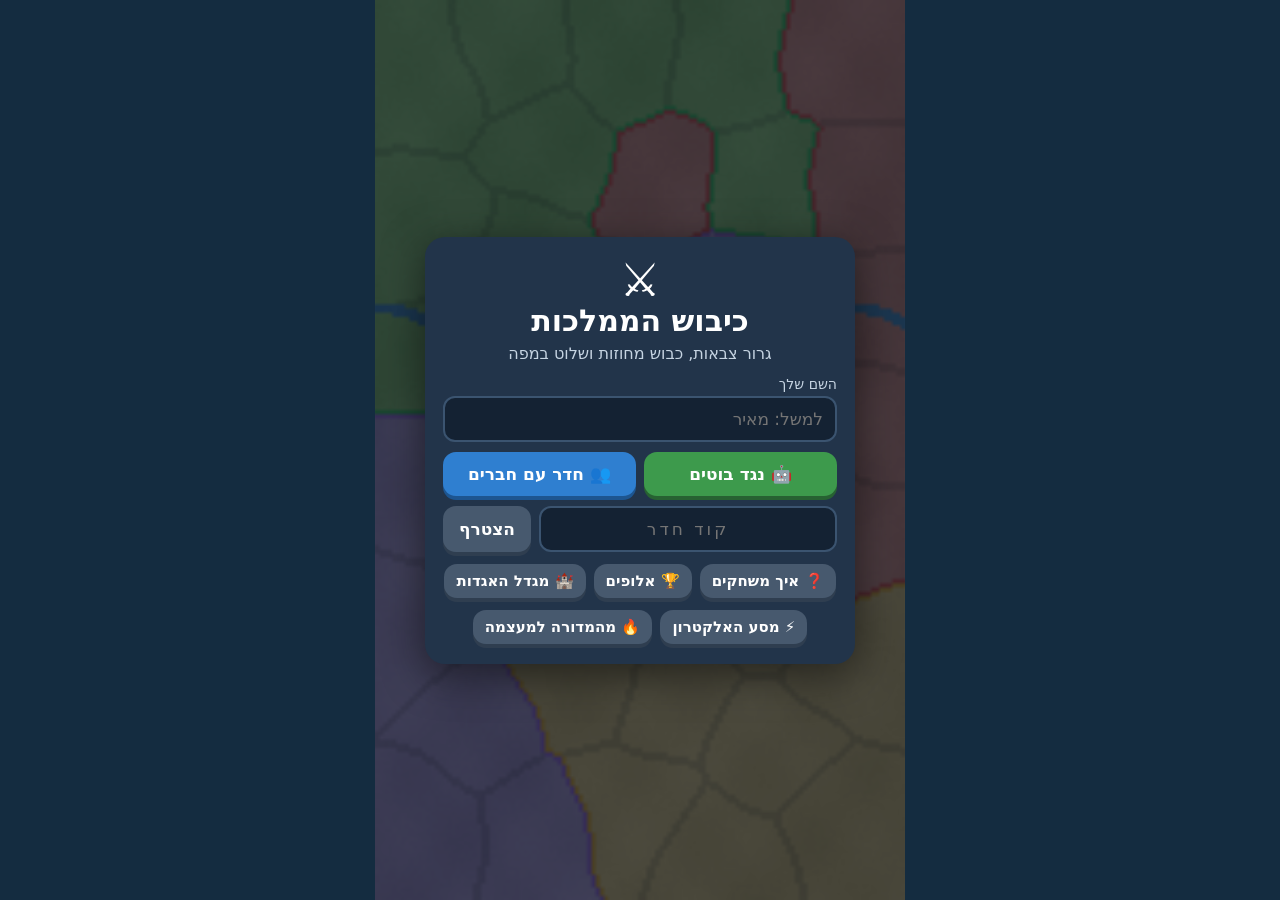
<file: conquest/index.html>
<!doctype html>
<html lang="he" dir="rtl">
<head>
<meta charset="utf-8">
<meta name="viewport" content="width=device-width,initial-scale=1,maximum-scale=1,user-scalable=no,viewport-fit=cover">
<title>כיבוש הממלכות</title>
<meta name="description" content="משחק אסטרטגיה לנייד: גרור צבאות, כבוש מחוזות, שחק נגד בוטים או עם עד 8 חברים">
<meta name="theme-color" content="#16222f">
<link rel="manifest" href="manifest.webmanifest">
<link rel="icon" href="icon-192.png">
<link rel="apple-touch-icon" href="icon-192.png">
<link rel="stylesheet" href="style.css">
</head>
<body>
<canvas id="c"></canvas>

<div id="hud" class="hidden">
  <div class="pill"><span class="coin"></span><b id="coins">0</b></div>
  <div class="pill" id="pRegions"><span class="dot" id="myDot"></span><b id="myRegions">0</b></div>
  <div class="pill" id="pTime">⏱ <b id="clock">0:00</b></div>
  <div class="hud-actions">
    <button class="pill btn-ico" id="emoBtn" title="תגובה">😀</button>
    <button class="pill btn-ico" id="muteBtn" title="צליל">🔊</button>
    <button class="pill btn-ico" id="pauseBtn" title="תפריט">⏸</button>
  </div>
</div>
<div id="emoBar" class="hidden"></div>
<div id="bars" class="hidden"></div>
<div id="hint" class="hidden"></div>
<div id="toasts"></div>
<div id="bubble" class="hidden"></div>
<div id="netBadge" class="hidden"></div>

<!-- תפריט ראשי -->
<section class="overlay" id="scrMenu">
  <div class="card">
    <div class="logo">⚔️</div>
    <h1>כיבוש הממלכות</h1>
    <p class="sub">גרור צבאות, כבוש מחוזות ושלוט במפה</p>
    <label class="field">השם שלך
      <input id="nameIn" maxlength="16" placeholder="למשל: מאיר" autocomplete="nickname">
    </label>
    <div class="grid2">
      <button class="btn" id="soloBtn">🤖 נגד בוטים</button>
      <button class="btn blue" id="hostBtn">👥 חדר עם חברים</button>
    </div>
    <div class="join-row">
      <input id="codeIn" maxlength="5" placeholder="קוד חדר" inputmode="latin" autocapitalize="characters">
      <button class="btn alt" id="joinBtn">הצטרף</button>
    </div>
    <div class="row">
      <button class="btn alt small" id="howBtn">❓ איך משחקים</button>
      <button class="btn alt small" id="boardBtn">🏆 אלופים</button>
      <a class="btn alt small" href="../">🏰 מגדל האגדות</a>
    </div>
    <div class="row">
      <a class="btn alt small" href="../semi/">⚡ מסע האלקטרון</a>
      <a class="btn alt small" href="../fire/">🔥 מהמדורה למעצמה</a>
    </div>
  </div>
</section>

<!-- הגדרות משחק יחיד -->
<section class="overlay hidden" id="scrSolo">
  <div class="card">
    <h2>🤖 משחק נגד בוטים</h2>
    <p class="lbl">כמה ממלכות על המפה (כולל אותך)</p>
    <div class="seg" id="soloCount"></div>
    <p class="lbl">רמת קושי</p>
    <div class="seg" id="soloDiff"></div>
    <div class="row">
      <button class="btn" id="soloGo">התחל</button>
      <button class="btn alt" data-back>חזרה</button>
    </div>
  </div>
</section>

<!-- לובי חדר -->
<section class="overlay hidden" id="scrLobby">
  <div class="card">
    <h2>👥 חדר <span id="lobCode" class="code"></span></h2>
    <p class="sub" id="lobStatus">מתחבר…</p>
    <div class="row">
      <button class="btn blue small" id="shareBtn">📤 שתף קישור</button>
      <button class="btn alt small" id="copyBtn">📋 העתק קוד</button>
    </div>
    <ul class="plist" id="lobPlayers"></ul>
    <div id="hostCtl">
      <p class="lbl">בוטים שישלימו עד</p>
      <div class="seg" id="lobFill"></div>
      <p class="lbl">רמת הבוטים</p>
      <div class="seg" id="lobDiff"></div>
      <div class="row"><button class="btn" id="startBtn">התחל משחק</button></div>
    </div>
    <p class="sub" id="waitHost">מחכים שהמארח יתחיל…</p>
    <div class="row"><button class="btn alt small" id="leaveBtn">יציאה</button></div>
  </div>
</section>

<!-- איך משחקים -->
<section class="overlay hidden" id="scrHow">
  <div class="card">
    <h2>❓ איך משחקים</h2>
    <ul class="how">
      <li><b>גרור</b> ממחוז שלך אל מחוז שכן כדי לשלוח את כל החיילים שלו.</li>
      <li>אפשר לגרור <b>דרך כמה מחוזות שלך</b> — כולם יוצאים יחד להתקפה.</li>
      <li>צבאות הולכים <b>דרך השטח שלך</b>, אז אפשר לתקוף כל מחוז שגובל בשטח שלך.</li>
      <li>החיילים גדלים לבד. 🏯 <b>בירה</b> גדלה מהר — ובלי בירה הממלכה נחלשת.</li>
      <li>⛏️ <b>מכרה</b> נותן מטבעות. <b>הקש</b> על מחוז שלך כדי לשדרג אותו (גדילה, מקום והגנה).</li>
      <li>צבאות של ממלכות שונות שנפגשים בדרך — נלחמים.</li>
      <li>שתי אצבעות: <b>זום והזזה</b> של המפה.</li>
      <li>מנצחים כשכל האחרים הובסו, או כשמחזיקים <b>75%</b> מהמפה.</li>
    </ul>
    <div class="row"><button class="btn" data-back>הבנתי</button></div>
  </div>
</section>

<!-- טבלת אלופים -->
<section class="overlay hidden" id="scrBoard">
  <div class="card">
    <h2>🏆 אלופי הממלכות</h2>
    <ol class="board" id="boardList"><li>טוען…</li></ol>
    <div class="row"><button class="btn" data-back>חזרה</button></div>
  </div>
</section>

<!-- הפסקה / תפריט במשחק -->
<section class="overlay hidden" id="scrPause">
  <div class="card">
    <h2 id="pauseTitle">⏸ הפסקה</h2>
    <div class="row">
      <button class="btn" id="resumeBtn">המשך</button>
      <button class="btn alt" id="quitBtn">יציאה לתפריט</button>
    </div>
  </div>
</section>

<!-- סוף משחק -->
<section class="overlay hidden" id="scrEnd">
  <div class="card">
    <h1 id="endTitle"></h1>
    <p class="sub" id="endSub"></p>
    <ol class="rank" id="endRank"></ol>
    <div class="row">
      <button class="btn" id="againBtn">שחק שוב</button>
      <button class="btn alt" id="endMenuBtn">תפריט</button>
    </div>
  </div>
</section>

<script src="js/engine.js"></script>
<script src="js/net.js"></script>
<script src="js/game.js"></script>
</body>
</html>
</file>
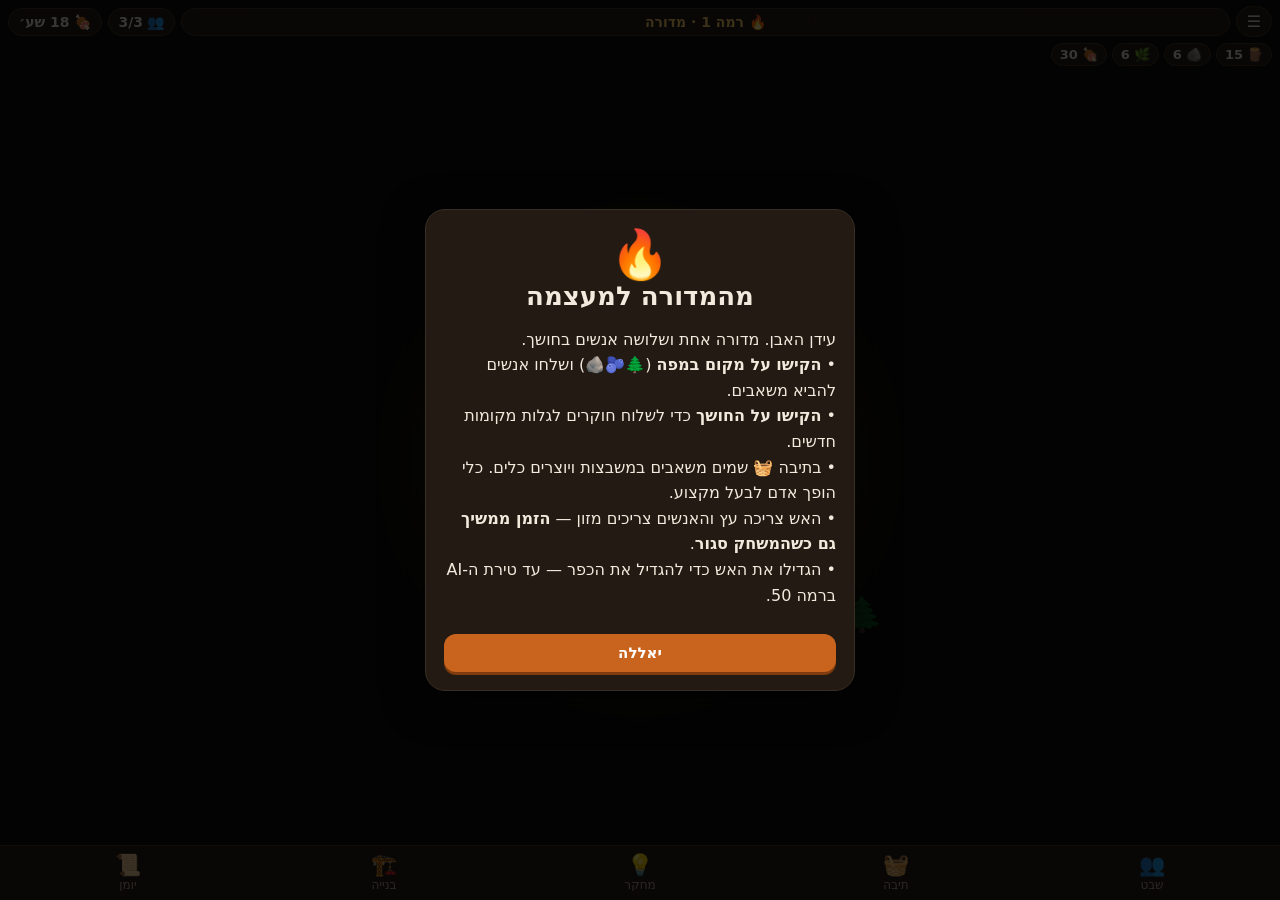
<file: fire/index.html>
<!doctype html>
<html lang="he" dir="rtl">
<head>
<meta charset="utf-8">
<meta name="viewport" content="width=device-width,initial-scale=1,maximum-scale=1,user-scalable=no,viewport-fit=cover">
<title>מהמדורה למעצמה</title>
<meta name="description" content="משחק הישרדות ובנייה: מדורה ושלושה אנשים בחושך — ומשם עד מעצמת AI">
<meta name="theme-color" content="#0b0906">
<link rel="manifest" href="manifest.webmanifest">
<link rel="icon" href="icon-192.png">
<link rel="apple-touch-icon" href="icon-192.png">
<link rel="stylesheet" href="style.css">
</head>
<body>
<canvas id="c"></canvas>

<header id="top">
  <div class="topline">
    <button class="chip btn-ico" id="menuBtn" title="תפריט">☰</button>
    <button class="chip lvl" id="lvlBtn"><span id="lvlTxt">רמה 1 · מדורה</span></button>
    <div class="chip" id="popChip">👥 <b id="popTxt">3</b></div>
    <div class="chip" id="foodChip">🍖 <b id="foodTxt">0</b></div>
  </div>
  <div id="resbar"></div>
  <div id="alerts"></div>
</header>

<div id="placeBar" class="hidden"><span id="placeTxt"></span> <button class="btn alt small" id="placeCancel">ביטול</button></div>
<div id="toasts"></div>

<nav id="nav">
  <button data-tab="people"><span>👥</span>שבט</button>
  <button data-tab="craft"><span>🧺</span>תיבה</button>
  <button data-tab="research"><span>💡</span>מחקר</button>
  <button data-tab="build"><span>🏗️</span>בנייה</button>
  <button data-tab="log"><span>📜</span>יומן</button>
</nav>

<section id="sheet" class="hidden">
  <div class="sheet-head"><h2 id="sheetTitle"></h2><button class="x" id="sheetClose">✕</button></div>
  <div id="sheetBody"></div>
</section>

<section class="overlay hidden" id="modal">
  <div class="card" id="modalCard"></div>
</section>

<script src="js/engine.js"></script>
<script src="js/game.js"></script>
</body>
</html>
</file>
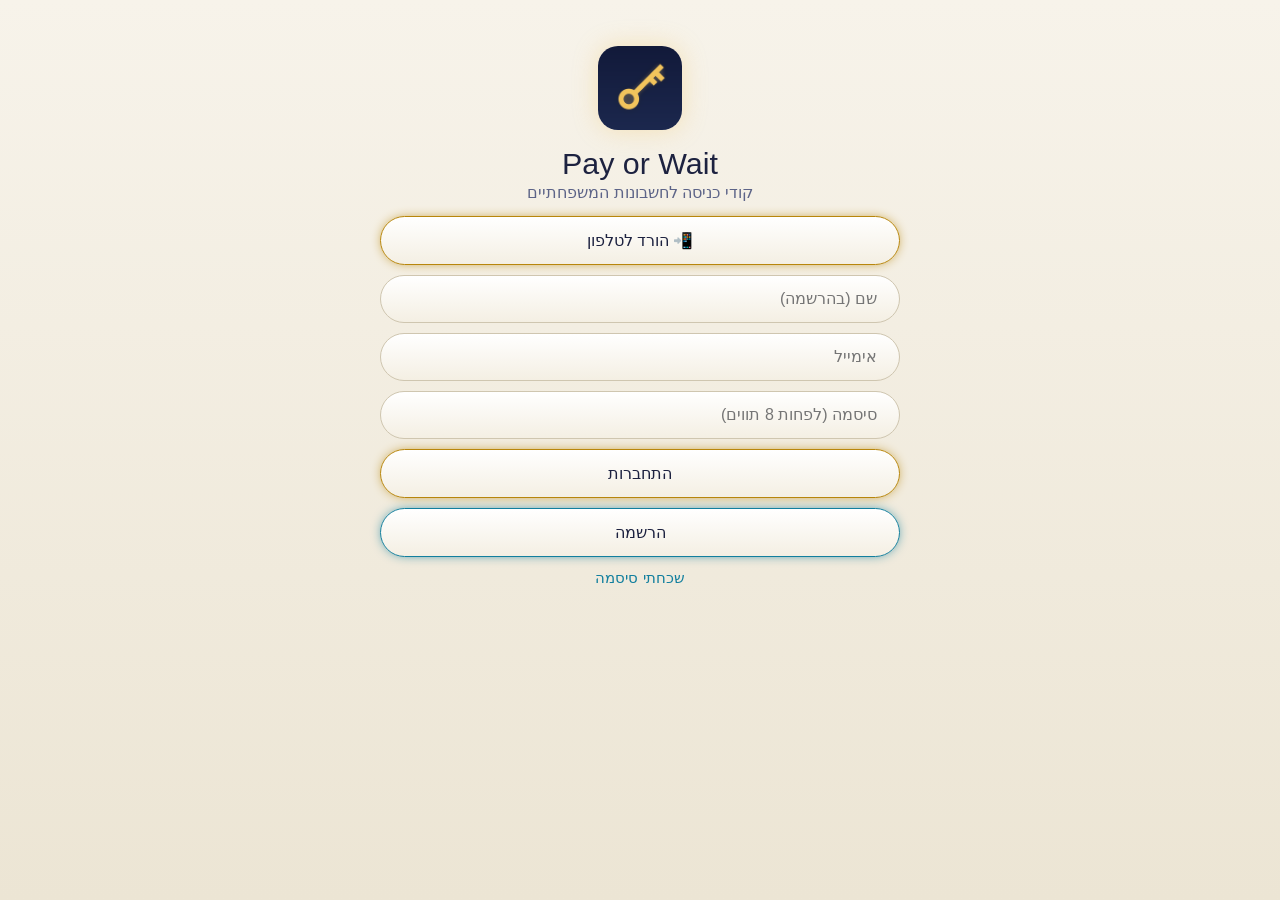
<file: pow/index.html>
<!DOCTYPE html>
<html lang="he" dir="rtl">
<head>
<meta charset="utf-8">
<meta name="viewport" content="width=device-width, initial-scale=1, viewport-fit=cover">
<title>Pay or Wait</title>
<link rel="manifest" href="manifest.webmanifest">
<link rel="apple-touch-icon" href="icon-180.png">
<meta name="apple-mobile-web-app-capable" content="yes">
<meta name="apple-mobile-web-app-status-bar-style" content="black-translucent">
<meta name="apple-mobile-web-app-title" content="Pay or Wait">
<meta name="theme-color" content="#121a3a">
<style>
  /* same look as the Android app: dark navy + gold glow (light theme available in Settings) */
  :root { --bg1:#0e1430; --bg2:#1b2550; --tile1:#1d2753; --tile2:#141c40; --text:#f3eee2; --muted:#9aa3c7; --gold:#f2c45c; --cyan:#5fd4f4; --red:#ff4d5a; --line:#3a4578; --fs:1; }
  html.light { --bg1:#f7f3ea; --bg2:#ece5d4; --tile1:#ffffff; --tile2:#f4efe3; --text:#1d2240; --muted:#5d6488; --gold:#b8860b; --cyan:#127f9e; --red:#d0263a; --line:#cfc6b0; }
  * { box-sizing:border-box; -webkit-tap-highlight-color:transparent; }
  html { margin:0; min-height:100%; background:linear-gradient(var(--bg1),var(--bg2)) fixed var(--bg2); }
  body { margin:0; min-height:100%; }
  body { font-family:-apple-system,"Segoe UI",Rubik,Arial,sans-serif; color:var(--text);
         font-size:calc(16px * var(--fs)); padding:calc(env(safe-area-inset-top) + 10px) 18px calc(env(safe-area-inset-bottom) + 24px); }
  main { max-width:520px; margin:0 auto; }
  .bar { display:flex; align-items:center; gap:8px; margin-bottom:6px; }
  .bar h1 { flex:1; margin:0; font-size:1.25em; font-weight:600; color:var(--gold); text-shadow:0 0 8px var(--gold); }
  .icon-btn { background:none; border:0; color:var(--gold); font-size:1.5em; padding:6px; cursor:pointer; }
  .brand { text-align:center; margin:36px 0 14px; }
  .brand img { width:84px; height:84px; border-radius:20px; box-shadow:0 0 24px rgba(242,196,92,.35); }
  .brand h2 { font-weight:300; font-size:1.9em; margin:12px 0 2px; }
  .muted { color:var(--muted); }
  .label { color:var(--muted); margin:6px 0; white-space:pre-line; }
  .section { color:var(--gold); font-weight:600; font-size:.82em; letter-spacing:.08em; margin:22px 0 4px; }
  .card { background:linear-gradient(var(--tile1),var(--tile2)); border:1.5px solid var(--accent,var(--gold)); box-shadow:0 0 10px -2px var(--accent,var(--gold));
          border-radius:22px; padding:14px 20px; margin-top:10px; }
  .card b { display:block; font-size:1.06em; font-weight:600; }
  .card span { color:var(--muted); font-size:.9em; white-space:pre-line; }
  button.pill { display:flex; width:100%; align-items:center; justify-content:center; gap:10px; margin-top:10px; padding:14px 18px; border-radius:999px;
          background:linear-gradient(var(--tile1),var(--tile2)); color:var(--text); font:inherit; font-size:1em; border:1.5px solid var(--accent,var(--gold));
          box-shadow:0 0 12px -3px var(--accent,var(--gold)); cursor:pointer; }
  button.pill:disabled { opacity:.5; }
  a.link, button.link { display:block; width:100%; text-align:center; color:var(--cyan); padding:12px; background:none; border:0; font:inherit; font-size:.92em; cursor:pointer; text-decoration:none; }
  input { width:100%; margin-top:10px; padding:14px 22px; border-radius:999px; border:1.5px solid var(--line); background:linear-gradient(var(--tile1),var(--tile2));
          color:var(--text); font:inherit; font-size:1em; outline:none; }
  input:focus { border-color:var(--gold); }
  .code { text-align:center; direction:ltr; font-size:2.6em; letter-spacing:.15em; font-weight:600; color:var(--gold); text-shadow:0 0 12px var(--gold);
          border:1.5px solid var(--gold); border-radius:28px; padding:20px 10px; margin-top:10px; background:linear-gradient(var(--tile1),var(--tile2)); user-select:all; }
  .bubble { background:linear-gradient(var(--tile1),var(--tile2)); border:1px solid var(--line); border-radius:18px; padding:10px 16px; margin:8px 0 0 28px; cursor:pointer; }
  .bubble b { color:var(--gold); font-size:.85em; font-weight:600; }
  .bubble div { color:var(--muted); font-size:.85em; white-space:pre-line; }
  .choices { display:flex; gap:6px; margin-top:4px; }
  .choices button { flex:1; padding:12px 4px; border-radius:999px; border:1.5px solid var(--line); background:linear-gradient(var(--tile1),var(--tile2)); color:var(--text); font:inherit; font-size:.9em; }
  .choices.tabs { overflow-x:auto; flex-wrap:nowrap; margin:6px 0 4px; }
  .choices.tabs button { flex:0 0 auto; padding:10px 16px; }
  .choices button.sel { border-color:var(--gold); color:var(--gold); box-shadow:0 0 8px -2px var(--gold); }
  .toast { position:fixed; left:50%; bottom:calc(env(safe-area-inset-bottom) + 28px); transform:translateX(-50%); background:#000c; color:#fff; padding:12px 18px;
           border-radius:14px; max-width:90%; font-size:.92em; z-index:50; text-align:center; }
  .ver { text-align:center; color:var(--muted); font-size:.7em; margin-top:22px; }
  /* the owner's 5-minute joke block */
  #prank { position:fixed; inset:0; background:#120a0af2; z-index:40; overflow:hidden; display:none; }
  #prank .msg { position:absolute; top:50%; left:50%; width:130%; transform:translate(-50%,-50%) rotate(-32deg); text-align:center; color:#fff; font-weight:800;
                font-size:clamp(34px,11vw,64px); line-height:1.2; text-shadow:0 0 22px #ff2d2d; white-space:pre-line; animation:beat 1s infinite; }
  #prank .timer { position:absolute; bottom:calc(env(safe-area-inset-bottom) + 70px); width:100%; text-align:center; direction:ltr; color:#ff2d2d;
                  font-weight:800; font-size:64px; text-shadow:0 0 18px #ff2d2d; }
  #prank .face { position:absolute; font-size:42px; width:56px; height:56px; line-height:56px; text-align:center; cursor:pointer; user-select:none;
                 transition:left 2.4s ease-in-out, top 2.4s ease-in-out, transform 2.4s ease-in-out; }
  #prank .boom { transition:transform .38s, opacity .38s !important; transform:scale(2.6) !important; opacity:0; }
  #prank .bit { position:absolute; font-size:18px; transition:transform .6s ease-out, opacity .6s; pointer-events:none; }
  #prank .mercy { position:absolute; left:50%; transform:translateX(-50%); bottom:calc(env(safe-area-inset-bottom) + 160px); display:none; z-index:2;
                  background:#fff; color:#120a0a; border:0; border-radius:28px; padding:14px 26px; font:inherit; font-weight:800; font-size:20px; box-shadow:0 0 24px #ff2d2d; }
  /* partner: a funny poop shower (never blocks anything) */
  #poop { position:fixed; inset:0; z-index:41; background:#2a1a0acc; overflow:hidden; display:flex; align-items:center; justify-content:center; }
  #poop .t { color:#fff; font-weight:800; font-size:clamp(28px,9vw,48px); text-align:center; padding:0 18px; text-shadow:0 0 18px #8b5a2b; }
  #poop .drop { position:absolute; top:-60px; font-size:40px; animation:fall linear forwards; pointer-events:none; }
  @keyframes fall { to { transform:translateY(calc(100vh + 120px)) rotate(360deg); } }
  @keyframes beat { 50% { transform:translate(-50%,-50%) rotate(-32deg) scale(1.06); } }
</style>
</head>
<body>
<main id="app"></main>
<div id="prank"><div class="msg">נחסמת בהיותך
ילד קקה 💩</div><div class="timer"></div><button class="mercy">🙏 בקש חנינה</button></div>
<script>
"use strict";
// Pay or Wait — iPhone web version (members only). Same Supabase backend as the Android app.
const SUPABASE_URL = "https://enhqzgjqqyubgfysnjib.supabase.co";
const SUPABASE_KEY = "sb_publishable_w3aqbIxj_ECmMOUhANPebw_thGqD9o1";
const VAPID_PUBLIC = "BGqmEpQHwvDEXD9X5wpcbmuLUFe_0lGojHmijB4ky-ajBYdW87J7qhz-h0cEdiuuFpdQB2sveAbRcvrmLJKZowo";
const VERSION = "1.13";
const MIN_PASSWORD = 8;
const app = document.getElementById("app");
let pollTimer = null;
let onMemberScreen = false; // background refreshes only re-render this screen

// ---------- small helpers ----------
const esc = s => String(s ?? "").replace(/[&<>"']/g, c => ({ "&": "&amp;", "<": "&lt;", ">": "&gt;", '"': "&quot;", "'": "&#39;" }[c]));
// (no lookbehind: older Safari can't parse it)
// the code is near the top (emails end with addresses and years), never inside a link
const codeOf = t => (String(t || "").replace(/https?:\/\/\S+/g, " ").slice(0, 400).match(/(?:^|\D)(\d{4,8})(?!\d)/) || [])[1] || null;
// links in forwarded emails (e.g. Netflix "get code") become tappable, shown by their site name
const linkify = t => String(t ?? "").split(/(https?:\/\/[^\s<>"'\]\)]+)/).map((p, i) => i % 2
  ? `<a href="${esc(p)}" target="_blank" rel="noopener">🔗 ${esc(p.split("/")[2])}</a>` : esc(p)).join("");
const hhmm = (iso, plusMin = 0) => new Date(new Date(iso).getTime() + plusMin * 60000).toLocaleTimeString("he-IL", { hour: "2-digit", minute: "2-digit" });
const ddmm = iso => new Date(iso).toLocaleString("he-IL", { day: "2-digit", month: "2-digit", hour: "2-digit", minute: "2-digit" });
const dmy = d => { const [y, m, dd] = d.slice(0, 10).split("-"); return `${dd}/${m}/${y.slice(2)}`; };
const money = v => Number(v) % 1 === 0 ? String(Number(v)) : Number(v).toFixed(2);
function toast(msg) {
  const t = document.createElement("div"); t.className = "toast"; t.textContent = msg; document.body.appendChild(t);
  setTimeout(() => t.remove(), 3500);
}
async function copy(text, msg) {
  try { await navigator.clipboard.writeText(text); toast(msg); } catch { toast("לא הצלחתי להעתיק"); }
}
const store = {
  get: k => { try { return JSON.parse(localStorage.getItem("pow_" + k)); } catch { return null; } },
  set: (k, v) => { try { localStorage.setItem("pow_" + k, JSON.stringify(v)); } catch {} },
  del: k => { try { localStorage.removeItem("pow_" + k); } catch {} },
};

// ---------- settings (theme + font size, like the Android app) ----------
function applyLook() {
  const theme = store.get("theme") || "system";
  const dark = theme === "dark" || (theme === "system" && !matchMedia("(prefers-color-scheme: light)").matches);
  document.documentElement.classList.toggle("light", !dark);
  document.documentElement.style.setProperty("--fs", store.get("fs") || 1);
}
applyLook();

// ---------- Supabase (plain fetch, like the Android app) ----------
class ApiError extends Error { constructor(code, msg) { super(msg); this.code = code; } }
async function http(method, path, body, token) {
  const h = { apikey: SUPABASE_KEY, "Content-Type": "application/json" };
  if (token) h.Authorization = "Bearer " + token;
  if (path.startsWith("/rest/v1/pow_profiles")) h.Prefer = "resolution=merge-duplicates";
  let r;
  try { r = await fetch(SUPABASE_URL + path, { method, headers: h, body: body == null ? undefined : JSON.stringify(body) }); }
  catch { throw new ApiError(0, "אין חיבור לשרת — בדוק אינטרנט ונסה שוב"); }
  const text = await r.text();
  if (!r.ok) throw new ApiError(r.status, text);
  return text ? JSON.parse(text) : null;
}
function saveSession(j) {
  store.set("session", { access_token: j.access_token, refresh_token: j.refresh_token, expires_at: Math.floor(Date.now() / 1000) + j.expires_in, user_id: j.user.id });
}
let refreshing = null;
async function token() {
  const s = store.get("session");
  if (!s) throw new ApiError(401, "not logged in");
  if (Date.now() / 1000 < s.expires_at - 60) return s.access_token;
  refreshing ??= http("POST", "/auth/v1/token?grant_type=refresh_token", { refresh_token: s.refresh_token }).then(saveSession).finally(() => refreshing = null);
  await refreshing;
  return store.get("session").access_token;
}
const loggedIn = () => !!store.get("session");
const rpc = async (fn, args = {}) => http("POST", "/rest/v1/rpc/" + fn, args, await token());
const fnCall = async body => http("POST", "/functions/v1/pow", body, await token());
const saveProfile = async fields => http("POST", "/rest/v1/pow_profiles", { id: store.get("session").user_id, ...fields }, await token());

function errText(e) {
  const m = String(e && e.message || e);
  if (/unpaid/.test(m)) return "חסום — התשלום לשירות הזה לא עודכן";
  if (/pranked/.test(m)) return "נחסמת ל-5 דקות 😜";
  if (/too_fast/.test(m)) return "רגע... נסה שוב בעוד חצי דקה";
  if (/no_access/.test(m)) return "אין לך גישה לשירות הזה";
  if (/code_not_found/.test(m)) return "הקוד לא נמצא";
  if (/Invalid login/.test(m)) return "אימייל או סיסמה שגויים";
  if (/Email not confirmed/.test(m)) return "צריך קודם לאשר את מייל האימות";
  if (/already registered|user_already_exists/.test(m)) return "המייל הזה כבר רשום — לחץ 'התחברות'";
  if (/email_address_invalid|invalid format/.test(m)) return "כתובת המייל לא תקינה";
  if (e instanceof ApiError && e.code) return `שגיאה ${e.code}: ${m.slice(0, 150)}`;
  return m;
}
async function act(work) { try { await work(); } catch (e) { toast(errText(e)); } }

// ---------- push (iPhone: works only from the home-screen app, iOS 16.4+) ----------
const standalone = () => matchMedia("(display-mode: standalone)").matches || navigator.standalone === true;
const pushSupported = () => "serviceWorker" in navigator && "PushManager" in window && "Notification" in window;
function b64ToBytes(s) {
  const pad = "=".repeat((4 - s.length % 4) % 4), raw = atob((s + pad).replace(/-/g, "+").replace(/_/g, "/"));
  return Uint8Array.from(raw, c => c.charCodeAt(0));
}
async function enablePush() {
  if (!pushSupported()) return toast(standalone() ? "הטלפון לא תומך בהתראות (צריך iOS 16.4 ומעלה)" : "קודם הוסף למסך הבית (שתף ← הוסף למסך הבית) ופתח משם");
  const perm = await Notification.requestPermission();
  if (perm !== "granted") return toast("ההתראות לא אושרו. אפשר לאשר בהגדרות ← התראות ← Pay or Wait");
  const reg = await navigator.serviceWorker.ready;
  const sub = (await reg.pushManager.getSubscription()) || await reg.pushManager.subscribe({ userVisibleOnly: true, applicationServerKey: b64ToBytes(VAPID_PUBLIC) });
  await saveProfile({ web_push: sub.toJSON() });
  store.set("push_on", true);
  toast("התראות פועלות ✓");
  route();
}
async function disablePush() {
  try { const reg = await navigator.serviceWorker.ready; const sub = await reg.pushManager.getSubscription(); if (sub) await sub.unsubscribe(); } catch {}
  await saveProfile({ web_push: null });
  store.del("push_on");
  toast("ההתראות כבויות");
  route();
}
const pushOn = () => pushSupported() && Notification.permission === "granted" && store.get("push_on");

// ---------- "📲 הורד לטלפון" (like the tower game): real install prompt on Android Chrome, steps on iPhone ----------
let installEvt = null;
const isIOS = () => /iphone|ipad|ipod/i.test(navigator.userAgent) || (navigator.platform === "MacIntel" && navigator.maxTouchPoints > 1);
window.addEventListener("beforeinstallprompt", e => { e.preventDefault(); installEvt = e; document.querySelectorAll(".install-btn").forEach(b => b.hidden = false); });
window.addEventListener("appinstalled", () => { installEvt = null; document.querySelectorAll(".install-btn,.install-steps").forEach(b => b.remove()); toast("הותקן ✓ — פתח את Pay or Wait מהמסך הראשי"); });
function installButton() {
  if (standalone()) return; // already running as an app
  const btn = pill("📲 הורד לטלפון", "gold", async () => {
    // Chrome hands over the install dialog a few seconds after the page loads: wait for it instead of showing steps
    for (let i = 0; i < 40 && !installEvt && !isIOS(); i++) await new Promise(r => setTimeout(r, 100));
    if (installEvt) {
      const ev = installEvt;
      ev.prompt();
      const c = await ev.userChoice;
      if (c && c.outcome === "accepted") installEvt = null;
      return;
    }
    if (app.querySelector(".install-steps")) return;
    // Android but no install dialog: not Chrome (WhatsApp / Samsung browser) — reopen the page in Chrome
    const ua = navigator.userAgent;
    if (/android/i.test(ua) && (/SamsungBrowser|; wv\)|FBAN|FBAV|Instagram/.test(ua) || !/Chrome\//.test(ua))) {
      location.href = "intent://" + location.host + location.pathname + "#Intent;scheme=https;package=com.android.chrome;end";
      return;
    }
    const steps = isIOS()
      ? "1. לחץ על כפתור השיתוף של ספארי ⬆️ (ריבוע עם חץ למעלה)\n2. בחר 'הוסף למסך הבית'\n3. פתח את Pay or Wait מהאייקון ולחץ 'הפעל התראות'"
      : "1. פתח את תפריט הדפדפן ⋮ (למעלה)\n2. בחר 'התקנת אפליקציה' או 'הוספה למסך הבית'\n3. פתח את Pay or Wait מהאייקון ולחץ 'הפעל התראות'";
    const c = card("📲 הורדה לטלפון", "cyan", steps + "\n\nבלי קובץ להתקנה ובלי הרשאות מיוחדות.");
    c.classList.add("install-steps");
    btn.after(c);
  });
  btn.classList.add("install-btn");
}

// ---------- UI building ----------
function h(html) { app.insertAdjacentHTML("beforeend", html); return app.lastElementChild; }
function clear() { clearTimeout(pollTimer); onMemberScreen = false; app.innerHTML = ""; }
function bar(title, { settings = false, back = false } = {}) {
  const el = h(`<div class="bar">${back ? `<button class="icon-btn" aria-label="חזרה">→</button>` : ""}<h1>${esc(title)}</h1>${settings ? `<button class="icon-btn" aria-label="הגדרות">⚙︎</button>` : ""}</div>`);
  if (back) el.firstElementChild.onclick = () => route();
  if (settings) el.lastElementChild.onclick = showSettings;
}
const label = t => h(`<div class="label">${esc(t)}</div>`);
const section = t => h(`<div class="section">${esc(t)}</div>`);
function card(head, accent, body, onClick) {
  const el = h(`<div class="card" style="--accent:var(--${accent})"><b>${esc(head)}</b>${body ? `<span>${esc(body)}</span>` : ""}</div>`);
  if (onClick) { el.style.cursor = "pointer"; el.onclick = onClick; }
  return el;
}
function pill(text, accent, onClick) {
  const el = h(`<button class="pill" style="--accent:var(--${accent})">${esc(text)}</button>`);
  el.onclick = async () => { el.disabled = true; try { await onClick(); } finally { el.disabled = false; } };
  return el;
}
function link(text, onClick) { const el = h(`<button class="link">${esc(text)}</button>`); el.onclick = onClick; return el; }
function field(placeholder, type = "text", auto = "") { return h(`<input type="${type}" placeholder="${esc(placeholder)}" ${auto ? `autocomplete="${auto}"` : ""}>`); }
const codeBox = t => h(`<div class="code">${esc(t)}</div>`);
function footer() { h(`<div class="ver">גרסת אתר ${VERSION}</div>`); }

// ---------- screens ----------
async function route(quiet = false) {
  if (location.hash.includes("type=recovery")) return showNewPassword();
  if (!loggedIn()) { clear(); return showLogin(); }
  if (!quiet) { clear(); label("טוען…"); }
  // opened a partner invite link: join that group as the partner (one-time link)
  const partnerToken = store.get("partner_token");
  if (partnerToken) {
    store.del("partner_token");
    try { await rpc("pow_join_partner", { p_token: partnerToken }); store.set("mode", "member"); toast("💑 הצטרפת כבן/בת זוג"); }
    catch { toast("קישור ההזמנה כבר לא בתוקף, בקש/י קישור חדש"); }
  }
  try {
    // "I'm the manager" shows my own group (listed first by the server); "I'm a user" shows the group I opened
    const mode0 = store.get("mode");
    const s = await rpc("pow_state", { p_group: mode0 === "member" ? store.get("group") || null : null });
    const owns = (s.groups || []).some(g => g.role === "owner");
    if (!mode0) store.set("mode", owns ? "owner" : "member");
    const opened = store.get("group");
    clear();
    if (store.get("mode") === "owner") showOwnerHere(s, owns);
    else if (opened && opened === s.group_id && s.role === "member") showMember(s);
    else if (opened && opened === s.group_id && s.role === "pending") showPending(s);
    else showMyGroups(s);
  } catch (e) {
    if (e instanceof ApiError && (e.code === 400 || e.code === 401) && /refresh|JWT|not logged/i.test(e.message)) { store.del("session"); return route(); }
    clear(); label(errText(e)); pill("נסה שוב", "gold", () => route()); link("התנתקות", signOut);
  }
  footer();
}

function showLogin() {
  if (store.get("partner_token")) setTimeout(() => toast("💑 הוזמנת כבן/בת זוג: הירשם/י או התחבר/י כדי להצטרף"), 300);
  h(`<div class="brand"><img src="icon-180.png" alt=""><h2>Pay or Wait</h2><div class="muted">קודי כניסה לחשבונות המשפחתיים</div></div>`);
  installButton();
  const name = field("שם (בהרשמה)", "text", "name");
  const email = field("אימייל", "email", "email");
  const pass = field("סיסמה (לפחות 8 תווים)", "password", "current-password");
  const missing = () => { if (!email.value.trim()) return toast("כתוב אימייל"), true; if (!pass.value) return toast("כתוב סיסמה"), true; return false; };
  const saveName = async () => { const n = name.value.trim(); if (n) await saveProfile({ display_name: n }); };
  pill("התחברות", "gold", () => act(async () => {
    if (missing()) return;
    saveSession(await http("POST", "/auth/v1/token?grant_type=password", { email: email.value.trim(), password: pass.value }));
    await saveName(); route();
  }));
  pill("הרשמה", "cyan", () => act(async () => {
    if (missing()) return;
    if (!name.value.trim()) return toast("כתוב שם, כדי שהמנהל ידע מי אתה");
    if (pass.value.length < MIN_PASSWORD) return toast(`הסיסמה צריכה לפחות ${MIN_PASSWORD} תווים`);
    const j = await http("POST", "/auth/v1/signup", { email: email.value.trim(), password: pass.value });
    if (!j.access_token) return toast("נשלח מייל אימות. אשר אותו ואז לחץ 'התחברות' (עם השם)");
    saveSession(j); await saveName(); route();
  }));
  link("שכחתי סיסמה", () => act(async () => {
    const e = email.value.trim();
    if (!e) return toast("כתוב קודם את האימייל");
    const redirect = encodeURIComponent(location.origin + location.pathname);
    await http("POST", `/auth/v1/recover?redirect_to=${redirect}`, { email: e });
    toast("נשלח מייל לאיפוס סיסמה. פתח את הקישור שבו");
  }));
}

// reset link lands here with #access_token=...&type=recovery
function showNewPassword() {
  clear();
  const p = new URLSearchParams(location.hash.slice(1));
  const access = p.get("access_token");
  bar("סיסמה חדשה");
  if (!access) { label("הקישור לא תקין או שפג תוקפו. בקש קישור חדש."); link("חזרה", () => { history.replaceState(null, "", location.pathname); route(); }); return; }
  const pass = field("סיסמה חדשה (לפחות 8 תווים)", "password", "new-password");
  pill("שמור סיסמה", "gold", () => act(async () => {
    if (pass.value.length < MIN_PASSWORD) return toast(`הסיסמה צריכה לפחות ${MIN_PASSWORD} תווים`);
    await http("PUT", "/auth/v1/user", { password: pass.value }, access);
    // the recovery link also carries a session: keep the user logged in
    const refresh = p.get("refresh_token"), uid = JSON.parse(atob(access.split(".")[1].replace(/-/g, "+").replace(/_/g, "/"))).sub;
    if (refresh) store.set("session", { access_token: access, refresh_token: refresh, expires_at: Math.floor(Date.now() / 1000) + Number(p.get("expires_in") || 3600), user_id: uid });
    history.replaceState(null, "", location.pathname);
    toast("הסיסמה עודכנה ✓"); route();
  }));
}

// the two main modes: the group I manage, and the groups I'm a user in
function modeTabs(selected) {
  const row = h(`<div class="choices tabs"><button data-m="owner" class="${selected === "owner" ? "sel" : ""}">👑 אני מנהל</button><button data-m="member" class="${selected === "member" ? "sel" : ""}">👥 אני משתמש</button></div>`);
  row.querySelectorAll("button").forEach(b => b.onclick = () => {
    if (b.dataset.m === selected) return;
    store.set("mode", b.dataset.m); store.del("group"); route();
  });
}
const backToGroups = () => link("→ כל הקבוצות שלי", () => { store.del("group"); route(); });

// "I'm a user": every group I'm registered in, each opens its own page; plus join a new one
function showMyGroups(s) {
  bar("Pay or Wait", { settings: true });
  modeTabs("member");
  installButton();
  const mine = (s.groups || []).filter(g => g.role !== "owner");
  section("הקבוצות שלי");
  if (!mine.length) label("עוד לא הצטרפת לאף קבוצה.");
  for (const g of mine) {
    const pending = g.role === "pending";
    card(`${pending ? "⏳" : "👥"} הקבוצה של ${g.name || "?"}`, pending ? "muted" : "gold", pending ? "ממתין לאישור המנהל" : "לחץ לכניסה",
      () => { store.set("group", g.id); route(); });
  }
  section("הצטרפות לקבוצה");
  label("קיבלת קוד הצטרפות ממנהל של קבוצה? הזן אותו כאן.");
  const code = field("קוד הצטרפות");
  code.style.textTransform = "uppercase";
  pill("הצטרף", "gold", () => act(async () => { await rpc("pow_join", { p_code: code.value }); route(); }));
}

function showPending(s) {
  bar("Pay or Wait", { settings: true });
  modeTabs("member");
  backToGroups();
  installButton();
  label(`הבקשה נשלחה ✓ ממתין לאישור של ${s.owner_name || "המנהל"}.`);
  pill("רענן", "gold", () => route());
  link("בטל בקשה", () => act(async () => { await rpc("pow_leave", { p_group: s.group_id }); store.del("group"); route(); }));
}

function showOwnerHere(s, owns) {
  bar("Pay or Wait", { settings: true });
  modeTabs("owner");
  card(owns ? "👑 הקבוצה שאתה מנהל" : "עוד אין לך קבוצה שאתה מנהל", "gold",
    "ניהול הקבוצה והעברת הקודים נעשים מאפליקציית המנהל באנדרואיד (רק בטלפון שמקבל את ה-SMS).\nכאן, ב'👥 אני משתמש', נמצאות הקבוצות שאתה רשום בהן.");
}

function showMember(s) {
  bar("Pay or Wait", { settings: true });
  modeTabs("member");
  backToGroups();
  onMemberScreen = true;
  if (s.prank_until) return showPrank(s.prank_until);
  hidePrank(); // pardoned by the owner before the time was up
  if (s.poop_at && store.get("poop_seen") !== s.poop_at) { store.set("poop_seen", s.poop_at); showPoop(s.owner_name); }
  if (s.partner) label(`💑 את/ה בן/בת הזוג של ${s.owner_name || "המנהל"}: קודים מהרשויות מגיעים אלייך לבד.`);
  label(`הקבוצה של ${s.owner_name || "המנהל"}`);
  installButton();
  if (!pushOn()) card("🔔 הפעל התראות", "cyan", standalone() || !isIOS() ? "לחץ כאן כדי לקבל את הקוד גם כשהאפליקציה סגורה." : "באייפון התראות עובדות רק אחרי 'הורד לטלפון' ופתיחה מהאייקון.", () => act(enablePush));
  const names = Object.fromEntries(s.services.map(o => [o.id, o.name]));

  const req = s.requests[0];
  const myWaiting = req && req.status === "waiting" ? req.service_id : null;
  if (req) {
    const svc = names[req.service_id] || "";
    if (req.status === "waiting") {
      card(`⏳ ממתין לקוד ${svc} — השירות נעול עליך`, "cyan",
        `עכשיו בקש את הקוד מתוך ${svc}. כשה-SMS יגיע למנהל, הקוד יופיע כאן.\nהנעילה עד ${hhmm(req.created_at, 10)}, או עד שהקוד מגיע.`);
      pill("בטל המתנה", "muted", () => act(async () => { await fnCall({ action: "cancel", service_id: req.service_id }); route(true); }));
      pollTimer = setTimeout(() => route(true), 3000); // in case the push is late
    } else {
      const code = codeOf(req.body);
      section(`הקוד של ${svc}`);
      codeBox(code || "—");
      if (code) pill("העתק קוד", "gold", () => copy(code, "הקוד הועתק"));
      h(`<div class="label">${linkify(req.body)}</div>`);
    }
  }

  section("השירותים שלי");
  if (!s.services.length) label("המנהל עוד לא נתן לך גישה לשירות.");
  const today = new Date(); today.setHours(0, 0, 0, 0);
  for (const o of s.services) {
    // authority codes (municipality, electricity...) reach the partner by themselves
    if (o.auto) { card(`📨 ${o.name}`, "cyan", "כל קוד מגיע אלייך אוטומטית, בלי ללחוץ כלום"); continue; }
    const price = Number(o.price || 0);
    const until = o.paid_until ? new Date(o.paid_until + "T00:00:00") : null;
    const dueSoon = !o.blocked && until && (until - today) <= 7 * 86400000;
    // subscription status: always shown, whatever else is going on with the service
    const status = price <= 0 ? "✅ חינם"
      : o.blocked ? `❗ דרוש תשלום · ₪${money(price)} ${o.period === "year" ? "לשנה" : "לחודש"} · ` + (o.paid_until ? `התשלום הסתיים ב-${dmy(o.paid_until)}` : "עוד לא שולם")
      : `✅ שולם עד ${dmy(o.paid_until)}${dueSoon ? " ⏰" : ""}\nתשלום הבא: ₪${money(price)} (${o.period === "year" ? "שנתי" : "חודשי"}) עד ${dmy(o.paid_until)}`;
    if (o.blocked) {
      card(`🔒 ${o.name}`, "red", `${status}\nאין קודים עד שהמנהל יאשר את התשלום.`);
    } else if (o.busy) {
      card(`⛔ ${o.name} תפוס`, "muted", `${status}\n${o.busy.who || "מישהו"} ממתין לקוד עד ${hhmm(o.busy.until)}. ` +
        (o.queued ? "תקבל התראה כשיתפנה 🔔" : "רק אחד בכל פעם, כדי שהקודים לא יתחלפו."));
      if (!o.queued) pill("הודע לי כשמתפנה", "cyan", () => waitFor(o.id));
    } else if (o.id === myWaiting) {
      card(o.name, "gold", `${status}\n⏳ ממתין לקוד (למעלה)`);
    } else {
      card(o.name, "gold", status);
      pill(`ממתין לקוד — ${o.name}`, "gold", () => waitFor(o.id));
    }
    if (price > 0) {
      pill(`${o.blocked ? "💳 שלם עכשיו" : "💳 תשלום מנוי"} ₪${money(price)}${o.period === "year" ? " לשנה" : ""}`, o.blocked || dueSoon ? "red" : "line",
        () => pay(o.name, price, s.pay_phone, s.pay_link));
      // monthly service: a whole year in advance is also allowed (a yearly service is always paid per year)
      if (o.period !== "year") pill(`💳 שנה מראש ₪${money(price * 12)}`, "line", () => pay(`${o.name} (שנה מראש)`, price * 12, s.pay_phone, s.pay_link));
      if (o.blocked || dueSoon) pill("שילמתי — עדכן את המנהל", "gold", () => act(async () => {
        await fnCall({ action: "paid", service_id: o.id }); toast("המנהל קיבל הודעה ✓ — הוא מאשר אצלו והמנוי ממשיך");
      }));
    }
  }

  if (s.reminder_day) label(`🔔 תזכורת תשלום מגיעה כל ${s.reminder_day} לחודש (אם התשלום עומד להסתיים).`);
  if (s.history.length) {
    section("היסטוריית קודים (7 ימים)");
    for (const x of s.history) {
      if (!x.body) continue;
      const code = codeOf(x.body);
      const el = h(`<div class="bubble"><b>${esc(names[x.service_id] || "")} · ${esc(ddmm(x.delivered_at))}${code ? " · " + esc(code) : ""}</b><div>${linkify(x.body)}</div></div>`);
      el.onclick = e => !e.target.closest("a") && copy(code || x.body, code ? `הקוד ${code} הועתק` : "ההודעה הועתקה");
    }
  }
  pill("רענן", "line", () => route());
  link("עזוב קבוצה", () => { if (confirm("לעזוב את הקבוצה?")) act(async () => { await rpc("pow_leave", { p_group: s.group_id }); store.del("group"); route(); }); });
}

// Bit has no public link that pre-fills a transfer to a private person: the owner's own payment link if he set one,
// otherwise copy his number, show the amount, and open Bit where the phone allows it
async function pay(service, amount, phone, link) {
  if (link) { window.open(link, "_blank", "noopener"); return; }
  if (!phone) return toast("המנהל עוד לא הגדיר לאן משלמים");
  try { await navigator.clipboard.writeText(phone); } catch {}
  if (app.querySelector(".pay-steps")) return;
  const c = card(`💳 תשלום ${service}: ₪${money(amount)}`, "gold",
    `המספר של המנהל (${phone}) הועתק.\nבביט: העברת כסף ← הדבק את המספר ← ₪${money(amount)}.\nאחרי התשלום לחץ 'שילמתי'.`);
  c.classList.add("pay-steps");
  app.querySelector(".bar").after(c); // top of the screen
  c.scrollIntoView({ behavior: "smooth", block: "center" });
  if (/android/i.test(navigator.userAgent)) {
    const b = document.createElement("button"); b.className = "pill"; b.style.setProperty("--accent", "var(--gold)"); b.textContent = "פתח את ביט";
    b.onclick = () => { location.href = "intent://#Intent;package=com.bnhp.payments.paymentsapp;S.browser_fallback_url=" + encodeURIComponent("https://play.google.com/store/apps/details?id=com.bnhp.payments.paymentsapp") + ";end"; };
    c.after(b);
  }
}

async function waitFor(serviceId) {
  await act(async () => {
    const r = await fnCall({ action: "wait", service_id: serviceId });
    if (r && r.locked) toast(`${r.locked.who || "מישהו"} ממתין עכשיו (עד ${hhmm(r.locked.until)}). נודיע לך כשיתפנה 🔔`);
    route(true);
  });
}

function showSettings() {
  clear();
  bar("הגדרות", { back: true });
  section("פרופיל");
  const name = field("השם שלך (מוצג למנהל ולאחרים)");
  pill("שמור שם", "gold", () => act(async () => { if (!name.value.trim()) return toast("כתוב שם"); await saveProfile({ display_name: name.value.trim() }); toast("נשמר ✓"); }));

  section("מראה ונגישות");
  choice("ערכת צבע", [["system", "לפי המכשיר"], ["dark", "כהה"], ["light", "בהיר"]], store.get("theme") || "system", v => { store.set("theme", v); applyLook(); showSettings(); });
  choice("גודל גופן", [["0.9", "קטן"], ["1", "רגיל"], ["1.15", "גדול"], ["1.3", "ענק"]], String(store.get("fs") || 1), v => { store.set("fs", Number(v)); applyLook(); showSettings(); });

  section("התראות");
  label(pushOn() ? "✅ התראות פועלות" : "❌ התראות כבויות");
  if (pushOn()) pill("כבה התראות", "line", () => act(disablePush));
  else pill("הפעל התראות", "cyan", () => act(enablePush));
  label("לכיבוי מלא: הגדרות האייפון ← התראות ← Pay or Wait.");

  section("חשבון");
  pill("התנתקות", "line", signOut);
  footer();
}
function choice(title, options, selected, onPick) {
  label(title);
  const row = h(`<div class="choices">${options.map(([v, t]) => `<button data-v="${esc(v)}" class="${v === selected ? "sel" : ""}">${esc(t)}</button>`).join("")}</div>`);
  row.querySelectorAll("button").forEach(b => b.onclick = () => { if (b.dataset.v !== selected) onPick(b.dataset.v); });
}

async function signOut() {
  // this phone should stop getting this account's codes
  try { await saveProfile({ web_push: null }); } catch {}
  store.del("session"); store.del("push_on"); store.del("group"); store.del("mode");
  route();
}

// ---------- the owner's 5-minute joke block ----------
let prankTimer = null;
function hidePrank() {
  if (!prankTimer) return;
  const box = document.getElementById("prank");
  clearInterval(prankTimer); prankTimer = null;
  try { speechSynthesis.cancel(); } catch {}
  box.style.display = "none"; box.querySelectorAll(".face,.bit").forEach(x => x.remove());
  box.querySelector(".msg").textContent = "נחסמת בהיותך\nילד קקה 💩";
}
function showPrank(untilIso) {
  const until = new Date(untilIso).getTime(), box = document.getElementById("prank"), timer = box.querySelector(".timer");
  if (prankTimer) return;
  box.style.display = "block";
  const faces = ["😂", "🤣", "😆", "😜", "🤪", "😝", "😹", "💩", "💩", "🍑"];
  // sounds (made here, not copied from anywhere): a sad "wah wah" on opening, a fart per popped emoji.
  // iPhone only plays sound after a tap, so if the opening one was blocked it plays on the first pop.
  const snd = n => new Audio(`sounds/${n}.mp3`).play();
  // the phone's own voice says "לוזר!" (Hebrew voice if the phone has one, otherwise English)
  const say = () => {
    try {
      const he = speechSynthesis.getVoices().find(v => v.lang.startsWith("he"));
      const u = new SpeechSynthesisUtterance(he ? "לוזר!" : "Loser!");
      if (he) { u.voice = he; u.lang = he.lang; } else u.lang = "en-US";
      u.pitch = 0.5; u.rate = 0.75;
      speechSynthesis.speak(u);
    } catch {}
  };
  const loser = () => snd("loser").then(() => setTimeout(say, 2700));
  let loserPlayed = false;
  loser().then(() => loserPlayed = true, () => {});
  const spawn = () => {
    if (box.querySelectorAll(".face").length >= 12) return;
    const f = document.createElement("div");
    f.className = "face"; f.textContent = faces[Math.floor(Math.random() * faces.length)];
    const W = innerWidth - 56, H = innerHeight - 56;
    f.style.left = (Math.random() < .5 ? Math.random() * W / 4 : W * 3 / 4 + Math.random() * W / 4) + "px";
    f.style.top = Math.random() * H + "px";
    box.appendChild(f);
    const wander = () => {
      if (!f.isConnected || f.classList.contains("boom")) return;
      f.style.left = Math.random() * W + "px"; f.style.top = Math.random() * H + "px";
      f.style.transform = `rotate(${Math.round(Math.random() * 80 - 40)}deg)`;
      setTimeout(wander, 2400);
    };
    setTimeout(wander, 50);
    f.onclick = () => {
      f.textContent = "💥"; f.classList.add("boom"); setTimeout(() => f.remove(), 400);
      if (!loserPlayed) { loserPlayed = true; loser().catch(() => {}); }
      else if (Math.random() < 0.25) say();
      else snd("fart" + (1 + Math.floor(Math.random() * 3))).catch(() => {});
      const r = f.getBoundingClientRect();
      for (let i = 0; i < 7; i++) {
        const b = document.createElement("div"); b.className = "bit"; b.textContent = ["💨", "✨", "💫"][i % 3];
        b.style.left = r.left + 18 + "px"; b.style.top = r.top + 18 + "px"; box.appendChild(b);
        const a = Math.random() * Math.PI * 2, d = 60 + Math.random() * 70;
        requestAnimationFrame(() => { b.style.transform = `translate(${Math.cos(a) * d}px, ${Math.sin(a) * d}px)`; b.style.opacity = 0; });
        setTimeout(() => b.remove(), 650);
      }
    };
  };
  // the message switches every 10 seconds; after the first minute the member may beg the owner for mercy
  const msg = box.querySelector(".msg"), mercy = box.querySelector(".mercy");
  const texts = ["נחסמת בהיותך\nילד קקה 💩", "You shall not pass\nYou piece of shit"];
  mercy.textContent = "🙏 בקש חנינה"; mercy.disabled = false; mercy.style.display = "none";
  mercy.onclick = async () => {
    mercy.disabled = true; mercy.textContent = "שולח...";
    try { await fnCall({ action: "mercy" }); mercy.textContent = "נשלח. עכשיו מחכים לרחמים 🙏"; }
    catch { mercy.disabled = false; mercy.textContent = "🙏 בקש חנינה"; toast("לא נשלח, נסה שוב"); }
  };
  const tick = () => {
    const left = Math.floor((until - Date.now()) / 1000);
    msg.textContent = texts[Math.floor(left / 10) % 2];
    if (left <= 240 && mercy.style.display === "none") mercy.style.display = "block";
    if (left % 15 === 0 && onMemberScreen) route(true); // a pardon ends it early (the push may be late or off)
    if (left <= 0) {
      // the server decides when it ends; ask again in a few seconds (phone clocks can run ahead)
      clearInterval(prankTimer); timer.textContent = "0:00";
      setTimeout(() => { prankTimer = null; box.style.display = "none"; box.querySelectorAll(".face,.bit").forEach(x => x.remove()); msg.textContent = texts[0]; route(); }, 3000);
      return;
    }
    timer.textContent = `${Math.floor(left / 60)}:${String(left % 60).padStart(2, "0")}`;
    spawn();
  };
  prankTimer = setInterval(tick, 1000);
  tick();
}

// partner only: "X is pooping on you" — a few seconds of falling poop, tap to close
function showPoop(who) {
  if (document.getElementById("poop")) return;
  const box = document.createElement("div"); box.id = "poop";
  box.innerHTML = `<div class="t"></div>`;
  box.querySelector(".t").textContent = `${who || "בן/בת הזוג"} עושה עלייך קקי 💩`;
  document.body.appendChild(box);
  new Audio("sounds/fart" + (1 + Math.floor(Math.random() * 3)) + ".mp3").play().catch(() => {});
  let n = 0;
  const rain = setInterval(() => {
    if (++n > 40) return clearInterval(rain);
    const d = document.createElement("div"); d.className = "drop"; d.textContent = "💩";
    d.style.left = Math.random() * 92 + "vw"; d.style.animationDuration = (1.6 + Math.random() * 1.6) + "s";
    box.appendChild(d); setTimeout(() => d.remove(), 3400);
  }, 120);
  const close = () => { clearInterval(rain); box.remove(); };
  box.onclick = close; setTimeout(close, 8000);
}

// the app moved to ai-mproject.github.io/pow: the old address keeps working, with a note pointing to the new one
if (location.hostname === "meirbal.github.io") {
  const m = document.createElement("a");
  m.href = "https://ai-mproject.github.io/pow/";
  m.textContent = "🆕 Pay or Wait עבר לכתובת חדשה: לחץ כאן, התחבר שם ולחץ '📲 הורד לטלפון'";
  m.style.cssText = "position:fixed;left:0;right:0;bottom:0;z-index:30;padding:12px 14px calc(env(safe-area-inset-bottom) + 12px);background:#f2c45c;color:#121a3a;font-weight:700;text-align:center;text-decoration:none";
  document.body.appendChild(m);
  document.body.style.paddingBottom = "70px";
}

// ---------- start ----------
// a partner invite link (?partner=...) is kept until the person is logged in
{
  const pt = new URLSearchParams(location.search).get("partner");
  if (pt) { store.set("partner_token", pt); history.replaceState(null, "", location.pathname); }
}
// portrait only (the manifest says so for the installed app; this covers browsers that allow locking)
try { if (standalone()) screen.orientation.lock("portrait").catch(() => {}); } catch {}
if ("serviceWorker" in navigator) {
  navigator.serviceWorker.register("sw.js");
  navigator.serviceWorker.addEventListener("message", e => { if (e.data === "refresh" && onMemberScreen) route(true); });
}
document.addEventListener("visibilitychange", () => { if (document.visibilityState === "visible" && onMemberScreen) route(true); });
route();
</script>
</body>
</html>
</file>
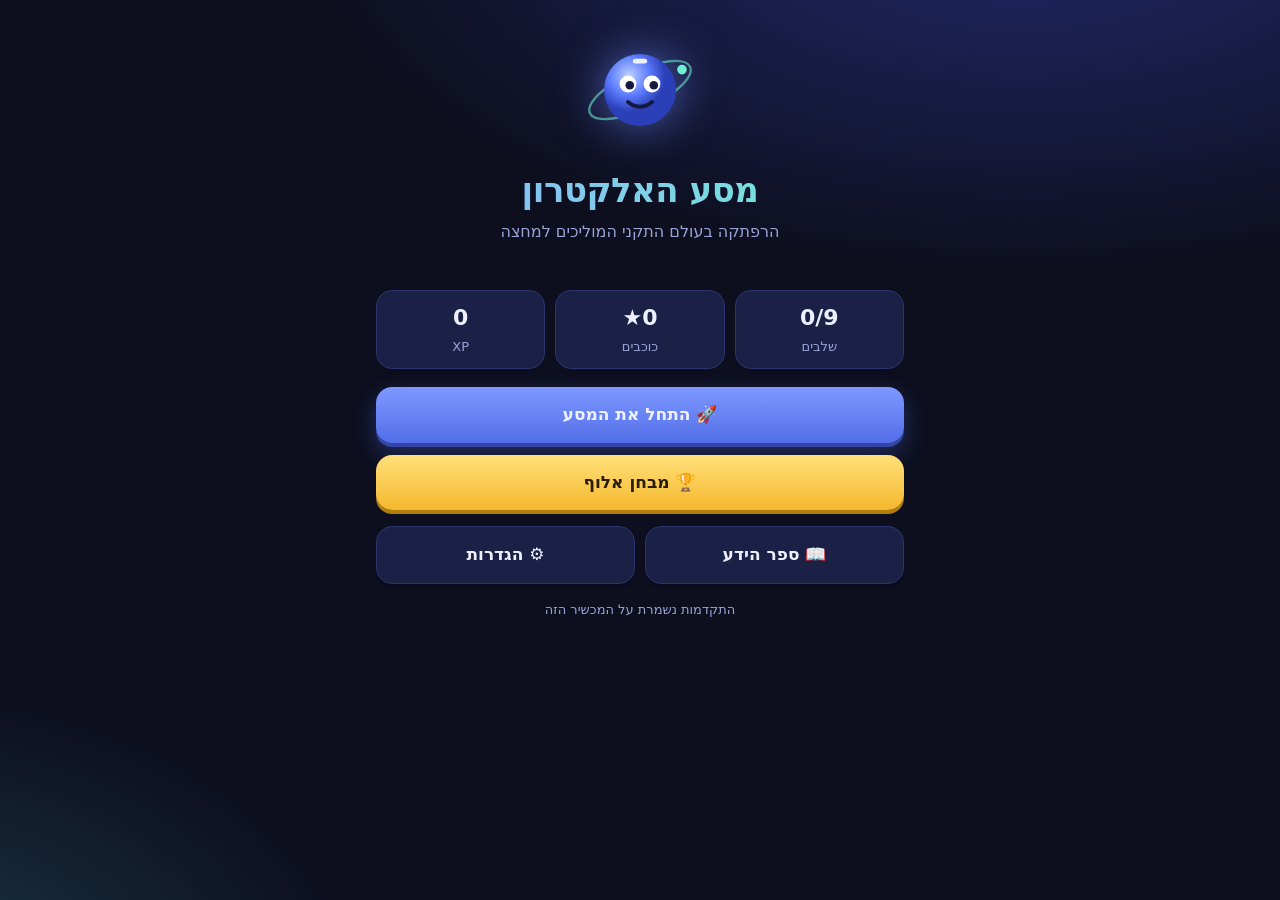
<file: semi/index.html>
<!doctype html>
<html lang="he" dir="rtl">
<head>
<meta charset="utf-8">
<meta name="viewport" content="width=device-width, initial-scale=1, viewport-fit=cover">
<title>מסע האלקטרון</title>
<meta name="description" content="משחק הרפתקה ללימוד התקני מוליכים למחצה">
<meta name="theme-color" content="#0d0f1f">
<link rel="manifest" href="manifest.webmanifest">
<link rel="icon" href="icon-192.png">
<link rel="apple-touch-icon" href="icon-192.png">
<link rel="stylesheet" href="style.css">
</head>
<body>
<div id="app"></div>
<div id="toast" class="toast hidden"></div>
<canvas id="fx"></canvas>
<script src="js/content.js"></script>
<script src="js/sims.js"></script>
<script src="js/game.js"></script>
</body>
</html>
</file>
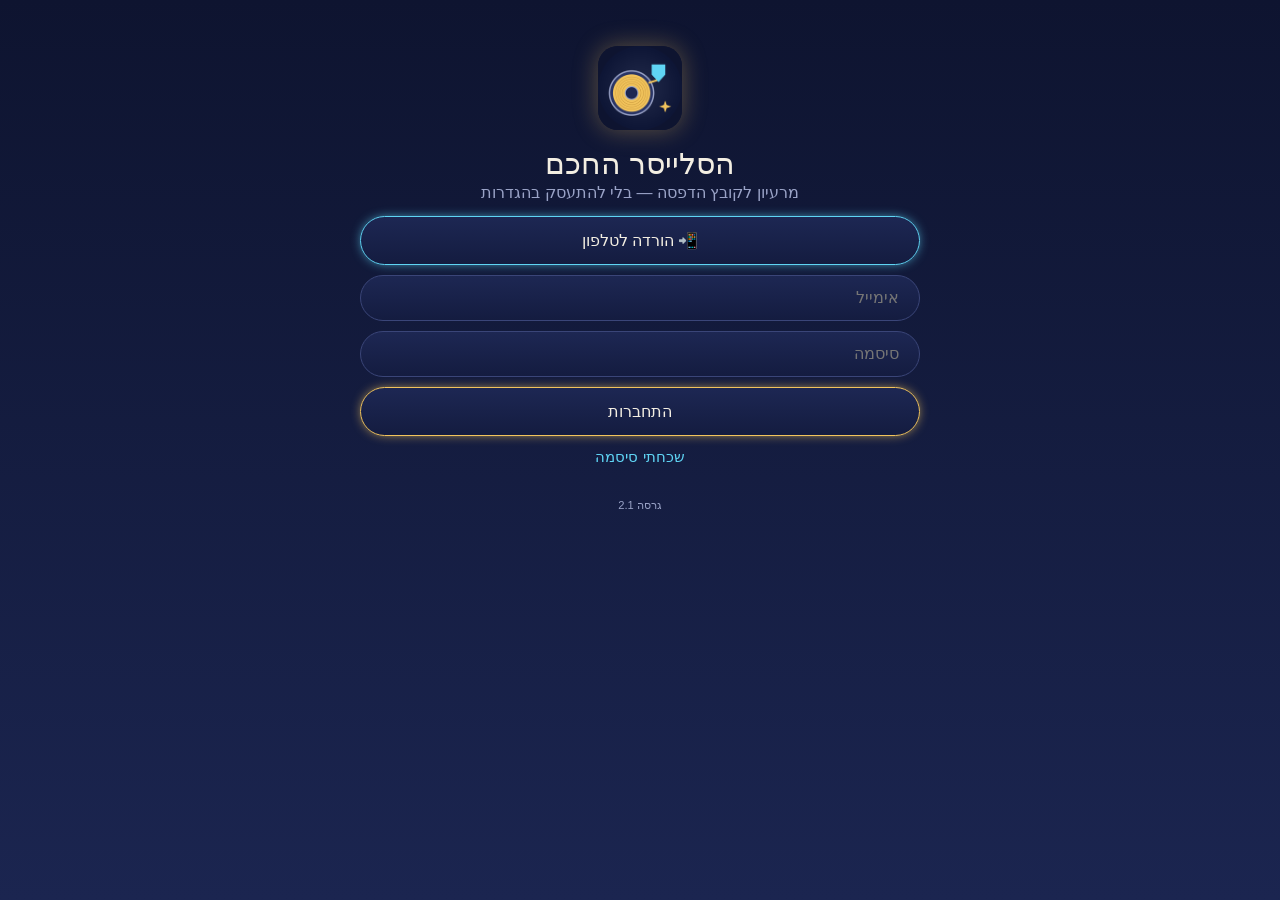
<file: slicer/index.html>
<!DOCTYPE html>
<html lang="he" dir="rtl">
<head>
<meta charset="utf-8">
<meta name="viewport" content="width=device-width, initial-scale=1, viewport-fit=cover">
<title>הסלייסר החכם</title>
<link rel="manifest" href="manifest.webmanifest">
<link rel="apple-touch-icon" href="icon-180.png">
<link rel="icon" href="icon-192.png">
<meta name="apple-mobile-web-app-capable" content="yes">
<meta name="apple-mobile-web-app-title" content="הסלייסר החכם">
<meta name="theme-color" content="#121a3a">
<meta http-equiv="Content-Security-Policy" content="default-src 'self'; script-src 'self' 'unsafe-inline' https://cdn.jsdelivr.net; connect-src 'self' https://enhqzgjqqyubgfysnjib.supabase.co https://cdn.jsdelivr.net; img-src 'self' blob: data:; style-src 'self' 'unsafe-inline'; worker-src 'self'; manifest-src 'self'; base-uri 'none'; form-action 'none'">
<style>
  /* same family look as Pay or Wait: dark navy + gold glow */
  :root { --bg1:#0e1430; --bg2:#1b2550; --tile1:#1d2753; --tile2:#141c40; --text:#f3eee2; --muted:#9aa3c7; --gold:#f2c45c; --cyan:#5fd4f4; --red:#ff4d5a; --green:#6fe39a; --line:#3a4578; }
  * { box-sizing:border-box; -webkit-tap-highlight-color:transparent; }
  html { margin:0; min-height:100%; background:linear-gradient(var(--bg1),var(--bg2)) fixed var(--bg2); }
  body { margin:0; font-family:-apple-system,"Segoe UI",Rubik,Arial,sans-serif; color:var(--text); font-size:16px;
         padding:calc(env(safe-area-inset-top) + 10px) 16px calc(env(safe-area-inset-bottom) + 24px); }
  main { max-width:560px; margin:0 auto; }
  .bar { display:flex; align-items:center; gap:8px; margin-bottom:6px; }
  .bar h1 { flex:1; margin:0; font-size:1.25em; font-weight:600; color:var(--gold); text-shadow:0 0 8px var(--gold); }
  .icon-btn { background:none; border:0; color:var(--gold); font-size:1.4em; padding:6px; cursor:pointer; }
  .brand { text-align:center; margin:36px 0 14px; }
  .brand img { width:84px; height:84px; border-radius:20px; box-shadow:0 0 24px rgba(242,196,92,.35); }
  .brand h2 { font-weight:300; font-size:1.9em; margin:12px 0 2px; }
  .muted { color:var(--muted); }
  .label { color:var(--muted); margin:8px 0; white-space:pre-line; }
  .section { color:var(--gold); font-weight:600; font-size:.9em; margin:24px 0 4px; }
  .card { background:linear-gradient(var(--tile1),var(--tile2)); border:1.5px solid var(--accent,var(--gold)); box-shadow:0 0 10px -2px var(--accent,var(--gold));
          border-radius:22px; padding:14px 18px; margin-top:10px; }
  .card b { display:block; font-size:1.04em; font-weight:600; }
  .card span, .card .sub { color:var(--muted); font-size:.9em; white-space:pre-line; }
  button.pill { display:flex; width:100%; align-items:center; justify-content:center; gap:10px; margin-top:10px; padding:14px 18px; border-radius:999px;
          background:linear-gradient(var(--tile1),var(--tile2)); color:var(--text); font:inherit; border:1.5px solid var(--accent,var(--gold));
          box-shadow:0 0 12px -3px var(--accent,var(--gold)); cursor:pointer; }
  button.pill:disabled { opacity:.5; }
  button.link { display:block; width:100%; text-align:center; color:var(--cyan); padding:12px; background:none; border:0; font:inherit; font-size:.92em; cursor:pointer; }
  input, select, textarea { width:100%; margin-top:10px; padding:13px 20px; border-radius:999px; border:1.5px solid var(--line); background:linear-gradient(var(--tile1),var(--tile2));
          color:var(--text); font:inherit; font-size:16px; outline:none; }
  textarea { border-radius:18px; min-height:96px; resize:vertical; }
  input:focus, select:focus, textarea:focus { border-color:var(--gold); }
  input[type=color] { padding:4px; height:44px; }
  input[type=file] { border-radius:18px; }
  .choices { display:flex; flex-wrap:wrap; gap:6px; margin-top:6px; }
  .choices button { flex:1 1 auto; padding:11px 14px; border-radius:999px; border:1.5px solid var(--line); background:linear-gradient(var(--tile1),var(--tile2)); color:var(--text); font:inherit; font-size:.92em; cursor:pointer; }
  .choices button.sel { border-color:var(--gold); color:var(--gold); box-shadow:0 0 8px -2px var(--gold); }
  .tabs { flex-wrap:nowrap; overflow-x:auto; }
  .tabs button { flex:0 0 auto; }
  .steps { display:flex; gap:6px; overflow-x:auto; padding:6px 0 2px; }
  .steps span { flex:0 0 auto; padding:6px 12px; border-radius:999px; border:1px solid var(--line); color:var(--muted); font-size:.8em; white-space:nowrap; }
  .steps span.done { border-color:var(--gold); color:var(--gold); }
  .steps span.now { background:var(--gold); border-color:var(--gold); color:#1d2240; box-shadow:0 0 10px var(--gold); }
  .viewer { position:relative; height:min(60vh,380px); margin-top:10px; border-radius:22px; overflow:hidden; border:1.5px solid var(--line); background:radial-gradient(circle at 50% 40%, #26336a, #0e1430); }
  .viewer canvas { display:block; width:100%; height:100%; touch-action:none; }
  .viewer .hint { position:absolute; inset:auto 0 8px; text-align:center; color:var(--muted); font-size:.8em; pointer-events:none; }
  .viewer.marking { border-color:var(--cyan); box-shadow:0 0 14px -2px var(--cyan); }
  .rows { display:grid; grid-template-columns:auto 1fr; gap:6px 14px; margin-top:8px; font-size:.93em; }
  .rows dt { color:var(--muted); } .rows dd { margin:0; }
  .ok { color:var(--green); } .bad { color:var(--red); } .warn { color:var(--gold); }
  ul.list { margin:8px 0 0; padding-inline-start:20px; color:var(--muted); font-size:.92em; } ul.list li { margin:4px 0; }
  .dot { display:inline-block; width:14px; height:14px; border-radius:50%; vertical-align:-2px; border:1px solid #fff6; margin-inline-end:6px; }
  .q { margin-top:14px; } .q > b { display:block; font-weight:500; } .q small { display:block; color:var(--muted); font-size:.82em; margin-top:2px; white-space:pre-line; }
  .q.missing > b { color:var(--red); }
  .q textarea { min-height:64px; }
  .spools { display:grid; grid-template-columns:repeat(auto-fill,minmax(150px,1fr)); gap:10px; margin-top:12px; }
  .spool { text-align:center; border:1px solid var(--line); border-radius:18px; padding:10px; background:#0004; }
  .spool svg { width:86px; height:86px; }
  .spool input, .spool select { margin-top:6px; padding:9px 12px; font-size:15px; }
  .spool small { display:block; color:var(--muted); font-size:.75em; margin-top:6px; text-align:start; }
  .spool select { text-align:center; border-color:var(--gold); color:var(--gold); }
  .toast { position:fixed; left:50%; bottom:calc(env(safe-area-inset-bottom) + 28px); transform:translateX(-50%); background:#000c; color:#fff; padding:12px 18px;
           border-radius:14px; max-width:90%; font-size:.92em; z-index:70; text-align:center; }
  #modal .back { position:fixed; inset:0; background:#000b; display:flex; align-items:center; justify-content:center; z-index:60; padding:20px; }
  #modal .card { max-width:420px; width:100%; }
  .ver { text-align:center; color:var(--muted); font-size:.7em; margin-top:22px; }
  img.idea { width:100%; border-radius:18px; margin-top:10px; border:1px solid var(--line); }
  /* the assistant chat: bot on the right (start), her messages on the left (end) */
  .chat { display:flex; flex-direction:column; gap:8px; margin-top:10px; }
  .bubble { max-width:86%; padding:10px 14px; border-radius:18px; white-space:pre-line; line-height:1.45; font-size:.95em; }
  .bubble.bot { align-self:flex-start; background:linear-gradient(var(--tile1),var(--tile2)); border:1.5px solid var(--gold); border-start-start-radius:6px; }
  .bubble.me { align-self:flex-end; background:#2f3f86; border:1.5px solid var(--cyan); border-start-end-radius:6px; }
  .bubble.wide { max-width:100%; }
  .bubble img { display:block; max-width:100%; border-radius:12px; margin-top:6px; }
  .typing i { display:inline-block; width:7px; height:7px; margin:0 2px; border-radius:50%; background:var(--gold); animation:blink 1.2s infinite; }
  .typing i:nth-child(2) { animation-delay:.2s; } .typing i:nth-child(3) { animation-delay:.4s; }
  @keyframes blink { 0%,80%,100% { opacity:.2; } 40% { opacity:1; } }
  .prog { margin-top:8px; font-size:.82em; color:var(--muted); }
  .prog > div { height:6px; border-radius:3px; background:#ffffff1a; overflow:hidden; margin-bottom:4px; }
  .prog > div > b { display:block; height:100%; width:3%; background:linear-gradient(90deg,var(--cyan),var(--gold)); transition:width 1s linear; }
  .chat .choices { align-self:stretch; margin-top:0; }
  .chat-input { display:flex; gap:6px; align-items:center; margin-top:10px; }
  .chat-input input { flex:1; margin:0; }
  .concepts { display:grid; grid-template-columns:repeat(3,1fr); gap:6px; margin-top:8px; }
  .concepts button { background:#0004; border:1.5px solid var(--line); border-radius:14px; padding:6px; color:var(--text); font:inherit; cursor:pointer; }
  .concepts button.sel { border-color:var(--gold); box-shadow:0 0 8px -2px var(--gold); }
  .concepts img { width:100%; aspect-ratio:1; background:#f3eee2; border-radius:10px; margin:0; }
  .concepts b { display:block; font-size:.8em; margin-top:4px; } .concepts small { display:block; color:var(--muted); font-size:.7em; }
</style>
<script type="importmap">{ "imports": {
  "three": "https://cdn.jsdelivr.net/npm/three@0.170.0/build/three.module.js",
  "three/addons/": "https://cdn.jsdelivr.net/npm/three@0.170.0/examples/jsm/"
} }</script>
</head>
<body>
<main id="app"></main>
<div id="modal"></div>
<script type="module">
// הסלייסר החכם — idea / photo / 3D file → AI guidance → print settings → admin approval. Same Supabase project as the family apps.
import * as G from "./geo.js";
const SUPABASE_URL = "https://enhqzgjqqyubgfysnjib.supabase.co";
const SUPABASE_KEY = "sb_publishable_w3aqbIxj_ECmMOUhANPebw_thGqD9o1";
const VAPID_PUBLIC = "BGqmEpQHwvDEXD9X5wpcbmuLUFe_0lGojHmijB4ky-ajBYdW87J7qhz-h0cEdiuuFpdQB2sveAbRcvrmLJKZowo";   // same key pair as the family apps
const VERSION = "2.1";
const MIN_PASSWORD = 8;
const PRINTER = { mk4s: "Prusa MK4S", u1: "Snapmaker U1" };
const STATUS = { draft: ["טיוטה", "line"], pending_review: ["ממתין לאישור", "gold"], returned: ["הוחזר לתיקון", "red"], approved: ["אושר", "cyan"], printed: ["הודפס", "green"] };
const LAYER = (l) => l <= 0.12 ? "עדין מאוד" : l <= 0.16 ? "עדין" : l <= 0.2 ? "רגיל" : "מהיר";
const SUPPORTS = { none: "בלי תמיכות", tree: "תמיכות עץ", painted: "תמיכות רק במקומות הנדרשים" };
const SPARE = 50;                                   // grams a spool must keep after a print
const app = document.getElementById("app"), modal = document.getElementById("modal");
let me = null, printers = [], spools = [], names = {};
let view = null, adminPoll = null, screen = 0, screenTimer = null;
const models = new Map();                       // file path → triangles (Float32Array), kept for the session

// ---------- small helpers ----------
const esc = s => String(s ?? "").replace(/[&<>"']/g, c => ({ "&": "&amp;", "<": "&lt;", ">": "&gt;", '"': "&quot;", "'": "&#39;" }[c]));
const ddmm = iso => new Date(iso).toLocaleString("he-IL", { day: "2-digit", month: "2-digit", hour: "2-digit", minute: "2-digit" });
function toast(msg) { document.querySelectorAll(".toast").forEach(x => x.remove()); const t = document.createElement("div"); t.className = "toast"; t.textContent = msg; document.body.appendChild(t); setTimeout(() => t.remove(), 3800); }
const store = {
  get: k => { try { return JSON.parse(localStorage.getItem("slc_" + k)); } catch { return null; } },
  set: (k, v) => { try { localStorage.setItem("slc_" + k, JSON.stringify(v)); } catch {} },
  del: k => { try { localStorage.removeItem("slc_" + k); } catch {} },
};

// ---------- Supabase (plain fetch, like the other family apps) ----------
class ApiError extends Error { constructor(code, msg) { super(msg); this.code = code; } }
async function http(method, path, body, tok, headers = {}) {
  const h = { apikey: SUPABASE_KEY, ...headers };
  if (tok) h.Authorization = "Bearer " + tok;
  if (body != null) h["Content-Type"] = "application/json";
  let r;
  try { r = await fetch(SUPABASE_URL + path, { method, headers: h, body: body == null ? undefined : JSON.stringify(body) }); }
  catch { throw new ApiError(0, "אין חיבור לשרת — בדקי אינטרנט ונסי שוב"); }
  const text = await r.text();
  if (!r.ok) throw new ApiError(r.status, text);
  return text ? JSON.parse(text) : null;
}
function saveSession(j) {
  store.set("session", { access_token: j.access_token, refresh_token: j.refresh_token, expires_at: Math.floor(Date.now() / 1000) + j.expires_in, user_id: j.user.id });
}
let refreshing = null;
async function token() {
  const s = store.get("session");
  if (!s) throw new ApiError(401, "not logged in");
  if (Date.now() / 1000 < s.expires_at - 60) return s.access_token;
  refreshing ??= http("POST", "/auth/v1/token?grant_type=refresh_token", { refresh_token: s.refresh_token }).then(saveSession).finally(() => refreshing = null);
  await refreshing;
  return store.get("session").access_token;
}
const loggedIn = () => !!store.get("session");
const db = {
  get: async q => http("GET", "/rest/v1/" + q, null, await token()),
  add: async (table, row) => (await http("POST", "/rest/v1/" + table, row, await token(), { Prefer: "return=representation" }))[0],
  set: async (q, row) => {
    const out = await http("PATCH", "/rest/v1/" + q, row, await token(), { Prefer: "return=representation" });
    if (!out.length) throw new ApiError(403, "אין הרשאה לשנות את זה עכשיו");
    return out[0];
  },
  del: async q => http("DELETE", "/rest/v1/" + q, null, await token()),
};
const setP = (id, row) => db.set(`slicer_projects?id=eq.${id}`, row);
const rpc = async (fn, args) => http("POST", "/rest/v1/rpc/" + fn, args, await token());
const ai = async (action, projectId, extra = {}) => http("POST", "/functions/v1/slicer-ai", { action, project_id: projectId, ...extra }, await token());
// the PC worker: connected (seen in the last 2 minutes) → true / false; null when it can't be checked
const pcOnline = () => rpc("slicer_worker_status", {}).then(r => !!r?.online).catch(() => null);
const pushCall = async (action, projectId) => http("POST", "/functions/v1/slicer-push", { action, project_id: projectId }, await token());
const notify = projectId => pushCall("notify", projectId).catch(() => {});      // tell the other side; the in-app popup is the fallback
async function handOver(p, row, msg) { await setP(p.id, row); notify(p.id); toast(msg); go(project, p.id); }
async function upload(path, blob) {
  const r = await fetch(`${SUPABASE_URL}/storage/v1/object/slicer/${path}`, {
    method: "POST", body: blob, headers: { apikey: SUPABASE_KEY, Authorization: "Bearer " + await token(), "x-upsert": "true", "Content-Type": blob.type || "application/octet-stream" },
  }).catch(() => null);
  if (!r || !r.ok) throw new ApiError(r ? r.status : 0, r ? await r.text() : "ההעלאה נכשלה — בדקי אינטרנט");
}
// a file to keep: a signed link that downloads with its own name (blob: links don't work inside the Android app)
async function saveFile(path, name) {
  const { signedURL } = await http("POST", "/storage/v1/object/sign/slicer/" + path, { expiresIn: 600 }, await token());
  const a = document.createElement("a");
  a.href = `${SUPABASE_URL}/storage/v1${signedURL}&download=${encodeURIComponent(name)}`;
  document.body.appendChild(a); a.click(); a.remove();
}
async function download(path) {
  const r = await fetch(`${SUPABASE_URL}/storage/v1/object/authenticated/slicer/${path}`, { cache: "no-store", headers: { apikey: SUPABASE_KEY, Authorization: "Bearer " + await token() } }).catch(() => null);
  if (!r || !r.ok) throw new ApiError(r ? r.status : 0, "לא הצלחתי להוריד את הקובץ");
  return r.blob();
}

function errText(e) {
  let m = String(e && e.message || e);
  try { const j = JSON.parse(m); m = j.error || j.message || j.msg || m; } catch {}
  if (/Invalid login/.test(m)) return "אימייל או סיסמה שגויים";
  if (/Email not confirmed/.test(m)) return "צריך קודם לאשר את מייל האימות";
  if (/not approved/.test(m)) return "אפשר לסמן הודפס רק אחרי אישור";
  if (e instanceof ApiError && e.code && !/[א-ת]/.test(m)) return `שגיאה ${e.code}: ${m.slice(0, 150)}`;
  return m;
}
const authErr = e => e instanceof ApiError && (e.code === 401 || (e.code === 400 && /refresh|JWT|not logged/i.test(e.message)));
async function act(work) { try { await work(); } catch (e) { toast(errText(e)); } }

// ---------- UI building ----------
function h(html, into = app) { into.insertAdjacentHTML("beforeend", html); return into.lastElementChild; }
function clear() { clearInterval(screenTimer); if (view) { view.dispose(); view = null; } app.innerHTML = ""; }
function bar(title, { back = false, logout = false } = {}) {
  const el = h(`<div class="bar">${back ? `<button class="icon-btn" aria-label="חזרה">→</button>` : ""}<h1>${esc(title)}</h1>${logout ? `<button class="icon-btn" aria-label="התנתקות" style="font-size:1em">יציאה</button>` : ""}</div>`);
  if (back) el.firstElementChild.onclick = () => go(home);
  if (logout) el.lastElementChild.onclick = () => { store.del("session"); me = null; clearInterval(adminPoll); route(); };
}
const label = (t, into) => h(`<div class="label">${esc(t)}</div>`, into);
const section = t => h(`<div class="section">${esc(t)}</div>`);
function card(head, accent, body, into) {
  return h(`<div class="card" style="--accent:var(--${accent})"><b>${esc(head)}</b>${body ? `<span>${esc(body)}</span>` : ""}</div>`, into);
}
function pill(text, accent, onClick, into) {
  const el = h(`<button class="pill" style="--accent:var(--${accent})">${esc(text)}</button>`, into);
  el.onclick = async () => { el.disabled = true; el.textContent = "⏳ רגע…"; try { await onClick(); } finally { el.disabled = false; el.textContent = text; } };
  return el;
}
const li = x => typeof x === "string" ? `<li>${esc(x)}</li>` : `<li class="${x.level === "high" ? "bad" : x.level === "medium" ? "warn" : ""}">${esc(x.text)}</li>`;
const list = (items, into) => h(`<ul class="list">${items.map(li).join("")}</ul>`, into);
const listCard = (head, accent, items) => items?.length && list(items, card(head, accent));
// a card with a two-column "name: value" table; add(name, html)
function rowsCard(head, accent) {
  const c = h(`<div class="card" style="--accent:var(--${accent})">${head ? `<b>${esc(head)}</b>` : ""}<dl class="rows"></dl></div>`), dl = c.querySelector("dl");
  return { c, add: (k, v) => dl.insertAdjacentHTML("beforeend", `<dt>${esc(k)}</dt><dd>${v}</dd>`) };
}
function link(text, onClick, into) { const el = h(`<button class="link">${esc(text)}</button>`, into); el.onclick = onClick; return el; }
function field(placeholder, type = "text", auto = "", into) { return h(`<input type="${type}" placeholder="${esc(placeholder)}" ${auto ? `autocomplete="${auto}"` : ""}>`, into); }
function choices(items, selected, onPick, cls = "") {
  const row = h(`<div class="choices ${cls}">${items.map(([v, t]) => `<button data-v="${esc(v)}" class="${v === selected ? "sel" : ""}">${esc(t)}</button>`).join("")}</div>`);
  row.querySelectorAll("button").forEach(b => b.onclick = () => onPick(b.dataset.v, b, row));
  return row;
}
const footer = () => h(`<div class="ver">גרסה ${VERSION}</div>`);

// every screen loads its data first and returns a draw function, so a slow load never draws over the next screen
async function go(fn, ...args) {
  const my = ++screen;
  clear(); label("טוען…");
  try {
    const draw = await fn(...args);
    if (my !== screen) return;
    clear(); draw(); footer();
  } catch (e) {
    if (my !== screen) return;
    if (authErr(e)) { store.del("session"); return route(); }
    clear(); label(errText(e)); pill("נסי שוב", "gold", () => go(fn, ...args)); link("→ לדף הבית", () => go(home));
  }
}

async function loadBase() {
  const uid = store.get("session").user_id;
  const [mine, pr, sp, mem] = await Promise.all([
    db.get(`slicer_members?user_id=eq.${uid}&select=*`), db.get("slicer_printers?select=*&order=id"),
    db.get("slicer_spools?select=*&order=printer_id,slot"), db.get("slicer_members?select=user_id,display_name"),
  ]);
  me = mine[0] || null; printers = pr || []; spools = sp || [];
  names = Object.fromEntries((mem || []).map(m => [m.user_id, m.display_name]));
}
const printerOf = id => printers.find(p => p.id === id);
const spoolOf = (printer, slot) => spools.find(s => s.printer_id === printer && s.slot === slot);
const spoolName = s => s ? `${s.color_name || s.color_hex} · ${s.material}${s.brand ? " · " + s.brand : ""}` : "לא מוגדר";

// ---------- start ----------
async function route() {
  if (location.hash.includes("type=recovery")) { clear(); return showNewPassword(); }
  if (!loggedIn()) { clear(); return showLogin(); }
  go(async () => {
    await loadBase();
    if (!me) return () => { bar("הסלייסר החכם", { logout: true }); card("אין גישה", "red", "החשבון הזה לא מורשה לאפליקציה.\nאם זו טעות — דברי עם מאיר."); };
    startAdminPoll();
    saveNativePush();
    const open = new URLSearchParams(location.search).get("project");
    return open ? await project(open) : await home();
  });
}

function showLogin() {
  h(`<div class="brand"><img src="icon-180.png" alt=""><h2>הסלייסר החכם</h2><div class="muted">מרעיון לקובץ הדפסה — בלי להתעסק בהגדרות</div></div>`);
  installButton();
  const email = field("אימייל", "email", "email");
  const pass = field("סיסמה", "password", "current-password");
  pill("התחברות", "gold", () => act(async () => {
    if (!email.value.trim() || !pass.value) return toast("כתבי אימייל וסיסמה");
    saveSession(await http("POST", "/auth/v1/token?grant_type=password", { email: email.value.trim(), password: pass.value }));
    route();
  }));
  link("שכחתי סיסמה", () => act(async () => {
    const e = email.value.trim();
    if (!e) return toast("כתבי קודם את האימייל");
    const redirect = encodeURIComponent(location.origin + location.pathname);
    await http("POST", `/auth/v1/recover?redirect_to=${redirect}`, { email: e });
    toast("נשלח מייל לאיפוס סיסמה. פתחי את הקישור שבו");
  }));
  footer();
}

// reset link lands here with #access_token=...&type=recovery
function showNewPassword() {
  const p = new URLSearchParams(location.hash.slice(1));
  const access = p.get("access_token");
  bar("סיסמה חדשה");
  if (!access) { label("הקישור לא תקין או שפג תוקפו. בקשי קישור חדש."); link("חזרה", () => { history.replaceState(null, "", location.pathname); route(); }); return; }
  const pass = field("סיסמה חדשה (לפחות 8 תווים)", "password", "new-password");
  pill("שמירת סיסמה", "gold", () => act(async () => {
    if (pass.value.length < MIN_PASSWORD) return toast(`הסיסמה צריכה לפחות ${MIN_PASSWORD} תווים`);
    await http("PUT", "/auth/v1/user", { password: pass.value }, access);
    const refresh = p.get("refresh_token"), uid = JSON.parse(atob(access.split(".")[1].replace(/-/g, "+").replace(/_/g, "/"))).sub;
    if (refresh) store.set("session", { access_token: access, refresh_token: refresh, expires_at: Math.floor(Date.now() / 1000) + Number(p.get("expires_in") || 3600), user_id: uid });
    history.replaceState(null, "", location.pathname);
    toast("הסיסמה עודכנה ✓"); route();
  }));
}

// ---------- home: my projects (admin: waiting for approval / all / filament) ----------
async function home(tab) {
  const admin = me.role === "admin";
  tab = tab || store.get("tab") || (admin ? "pending" : "all");
  if (!admin) tab = "all";
  if (tab === "spools") { await loadBase(); return () => { homeTop(tab); drawSpools(); }; }
  const [rows, pc] = await Promise.all([db.get("slicer_projects?select=id,title,kind,status,updated_at,owner,description&order=updated_at.desc&limit=100"), admin ? pcOnline() : null]);
  return () => {
    homeTop(tab);
    if (pc != null) h(`<div class="label ${pc ? "ok" : "bad"}">${pc ? "🖥️ המחשב מחובר" : "🖥️ המחשב לא מחובר — מודלים וחיתוך יחכו לו"}</div>`);
    pill("➕ פרויקט חדש", "gold", () => go(newProject));
    const list = tab === "pending" ? rows.filter(p => p.status === "pending_review") : rows;
    if (!list.length) label(tab === "pending" ? "אין פרויקטים שמחכים לאישור ✓" : "עוד אין פרויקטים. לחצי על 'פרויקט חדש' 🙂");
    for (const p of list) {
      const [st, acc] = STATUS[p.status];
      const who = admin && p.owner !== me.user_id ? ` · ${names[p.owner] || ""}` : "";
      const el = card(`${p.kind === "file" ? "🧊" : "💡"} ${p.title || "פרויקט בלי שם"}`, acc, `${st}${who} · ${ddmm(p.updated_at)}`);
      el.style.cursor = "pointer"; el.onclick = () => go(project, p.id);
    }
    pushBlock();
  };
}

// ---------- phone notifications (web push, same VAPID keys as the family apps) ----------
const pushSupported = () => "serviceWorker" in navigator && "PushManager" in window && "Notification" in window;
const pushOn = () => pushSupported() && Notification.permission === "granted" && store.get("push_on");
function b64ToBytes(s) {
  const pad = "=".repeat((4 - s.length % 4) % 4), raw = atob((s + pad).replace(/-/g, "+").replace(/_/g, "/"));
  return Uint8Array.from(raw, c => c.charCodeAt(0));
}
const nativeToken = () => { try { return window.SlicerNative?.fcmToken?.() || null; } catch { return null; } };
function saveNativePush() {
  const fcm = nativeToken();
  if (fcm) rpc("slicer_save_push", { fcm }).catch(() => {});
}
window.addEventListener("slicernative-fcm", () => { if (me) saveNativePush(); });
function pushBlock() {
  if (nativeToken()) return;                         // the Android app gets notifications by itself
  if (!pushSupported()) return;
  section("🔔 התראות לטלפון");
  if (!pushOn()) return pill("🔔 הפעלת התראות", "cyan", () => act(enablePush));
  label(me.role === "admin" ? "מגיעה התראה כשנשלח פרויקט לאישור." : "מגיעה התראה כשמאיר מאשר או מחזיר פרויקט.");
  pill("שליחת התראת בדיקה", "cyan", () => act(async () => {
    const r = await pushCall("test");
    toast(r.sent ? "נשלחה — תופיע בעוד רגע" : "לא נשלחה — כבו והפעילו שוב את ההתראות");
  }));
  link("כיבוי התראות", () => act(async () => {
    try { const sub = await (await navigator.serviceWorker.ready).pushManager.getSubscription(); if (sub) await sub.unsubscribe(); } catch {}
    await rpc("slicer_save_push", { p_sub: null });
    store.del("push_on"); toast("ההתראות כבויות"); go(home);
  }));
}
async function enablePush() {
  const perm = await Notification.requestPermission();
  if (perm !== "granted") return toast("ההתראות לא אושרו. אפשר לאשר בהגדרות הדפדפן ← הרשאות ← התראות");
  const reg = await navigator.serviceWorker.ready;
  const sub = (await reg.pushManager.getSubscription()) || await reg.pushManager.subscribe({ userVisibleOnly: true, applicationServerKey: b64ToBytes(VAPID_PUBLIC) });
  await rpc("slicer_save_push", { p_sub: sub.toJSON() });
  store.set("push_on", true);
  await pushCall("test").catch(() => {});
  toast("התראות פועלות ✓ — נשלחה התראת בדיקה");
  go(home);
}
function homeTop(tab) {
  bar("הסלייסר החכם", { logout: true });
  if (me.role !== "admin") return;
  choices([["pending", "📬 לאישור"], ["all", "כל הפרויקטים"], ["spools", "🧵 פילמנטים"]], tab, t => { store.set("tab", t); go(home, t); }, "tabs");
}

// ---------- new project: a 3D file, or an idea with an optional photo ----------
async function newProject() {
  return () => {
    bar("פרויקט חדש", { back: true });
    let kind = "file";
    choices([["file", "🧊 יש לי קובץ תלת-ממד"], ["idea", "💡 יש לי רעיון או תמונה"]], kind, (v, b, row) => {
      kind = v; row.querySelectorAll("button").forEach(x => x.classList.toggle("sel", x === b));
      fileBox.hidden = v !== "file"; imgBox.hidden = v !== "idea";
      desc.placeholder = v === "file" ? "מה זה ולמה זה ישמש? (למשל: מעמד לטלפון למטבח)" : "תארי את הרעיון: מה זה, בערך באיזה גודל, למה ישמש";
    });
    const desc = h(`<textarea placeholder="מה זה ולמה זה ישמש? (למשל: מעמד לטלפון למטבח)"></textarea>`);
    const fileBox = h(`<div><div class="label">קובץ STL, 3MF או OBJ (למשל מ-Printables או MakerWorld)</div><input type="file" accept=".stl,.3mf,.obj"></div>`);
    const imgBox = h(`<div hidden><div class="label">תמונה (לא חובה) — של חפץ דומה, סקיצה או השראה</div><input type="file" accept="image/*"></div>`);
    pill("יצירת הפרויקט", "gold", () => act(async () => {
      const description = desc.value.trim();
      if (kind === "idea" && !description) return toast("כתבי בכמה מילים מה הרעיון");
      if (kind === "file") {
        const f = fileBox.querySelector("input").files[0];
        if (!f) return toast("בחרי קובץ");
        if (f.size > 50 * 1024 * 1024) return toast("הקובץ גדול מ-50MB");
        toast("קורא את המודל…");
        const tris = await parseModel(await f.arrayBuffer(), f.name);
        const best = G.bestOrientation(tris);
        const ext = f.name.split(".").pop().toLowerCase();
        const p = await db.add("slicer_projects", { kind, description, file_name: f.name, title: f.name.replace(/\.[^.]+$/, "").slice(0, 40) });
        await upload(`${p.id}/model.${ext}`, f);
        await setP(p.id, { file_path: `${p.id}/model.${ext}`, rotation: [best.rx, best.ry], stats: statsForDb(best.s) });
        models.set(modelKey({ file_path: `${p.id}/model.${ext}` }), tris);
        return go(project, p.id);
      }
      const img = imgBox.querySelector("input").files[0];
      const p = await db.add("slicer_projects", { kind, description });
      if (img) { await upload(`${p.id}/idea.jpg`, await shrink(img)); await setP(p.id, { image_path: `${p.id}/idea.jpg` }); }
      go(project, p.id);
    }));
  };
}
async function shrink(file) {                        // photos go to the AI as ≤1600px JPEG
  const bmp = await createImageBitmap(file), k = Math.min(1, 1600 / Math.max(bmp.width, bmp.height));
  const c = document.createElement("canvas"); c.width = Math.round(bmp.width * k); c.height = Math.round(bmp.height * k);
  c.getContext("2d").drawImage(bmp, 0, 0, c.width, c.height);
  return new Promise(ok => c.toBlob(ok, "image/jpeg", 0.85));
}
function statsForDb(s) {
  const fits = Object.fromEntries(printers.map(p => [p.id, G.fits(s.size, p)]));
  const { mask, min, ...rest } = s;
  return { ...rest, fits, est_grams_hint: G.estimateGrams(s, { walls: 2, infill_pct: 15 }) };
}

// ---------- one project: steps, 3D view, questions, recommendation, approval ----------
async function project(id) {
  const [[p], [wait], jobs] = await Promise.all([db.get(`slicer_projects?id=eq.${id}&select=*`), db.get(`slicer_ai_queue?project_id=eq.${id}&select=*`),
    db.get(`slicer_jobs?project_id=eq.${id}&select=*&order=created_at.desc&limit=1`)]);
  if (!p) throw new Error("הפרויקט לא נמצא");
  const job = jobs[0] || null, pc = job && job.status === "queued" ? await pcOnline() : null;
  let tris = null;
  if (p.file_path) {
    tris = models.get(modelKey(p));
    if (!tris) { tris = await parseModel(await (await download(p.file_path)).arrayBuffer(), p.file_path); models.set(modelKey(p), tris); }
    // a new model from the PC comes with stats NULL: best orientation + stats here; marks of the previous model don't fit the new mesh
    if (!p.stats) {
      const best = G.bestOrientation(tris);
      Object.assign(p, { rotation: [best.rx, best.ry], stats: statsForDb(best.s), marks: [] });
      await setP(id, { rotation: p.rotation, stats: p.stats, marks: [] }).catch(() => {});
    }
  }
  return () => drawProject(p, tris, wait, job, pc);
}
const hash = s => { let x = 5381; for (let i = 0; i < s.length; i++) x = (x * 33 ^ s.charCodeAt(i)) >>> 0; return x.toString(36); };
const modelKey = p => p.file_path + "#" + hash(p.scad || "");      // a new model round may reuse the same file path
const b64 = s => { let bin = ""; for (const x of new TextEncoder().encode(s)) bin += String.fromCharCode(x); return btoa(bin); };
const running = job => !!job && (job.status === "queued" || job.status === "running");
function steps(p) {
  const idea = p.kind === "idea";
  const names = idea ? ["רעיון", "שיחה", "תוכנית", "מודל", "הדמיה", "המלצה", "אישור מנהל", "חיתוך", "הדפסה"] : ["קובץ", "הדמיה", "שיחה", "המלצה", "אישור מנהל", "חיתוך", "הדפסה"];
  let now;
  if (idea && !p.answers) now = 1;
  else if (idea && (!p.file_path || p.model_status === "modeling")) now = p.plan_ok ? 3 : 2;
  else now = (p.status === "printed" ? 7 : p.status === "approved" ? (p.gcode_path ? 6 : 5) : p.status === "pending_review" ? 4 : p.settings ? 3 : 2) + (idea ? 2 : 0);
  h(`<div class="steps">${names.map((n, i) => `<span class="${i < now ? "done" : i === now ? "now" : ""}">${i < now ? "✓ " : ""}${n}</span>`).join("")}</div>`);
}
function drawProject(p, tris, wait, job, pc) {
  const admin = me.role === "admin", mine = p.owner === me.user_id, idea = p.kind === "idea";
  const editable = mine && (p.status === "draft" || p.status === "returned");
  const canTune = editable || admin;                 // turn the model, mark spots
  const working = running(job) || p.model_status === "planning" || p.model_status === "modeling";
  const busy = (wait && !wait.failed) || working;    // AI or PC at work: no second request
  const chatty = !!p.chat || !p.questions;           // v2.1 chat; projects from before keep their question form
  bar(p.title || "פרויקט חדש", { back: true });
  steps(p);
  if (wait) waitingCard(p, wait, chatty && !!wait.step);   // a chat / concepts step waits inside the chat
  else { nowCard(p, admin, mine, job, pc); if (busy) watchJobs(p, job); }
  if (p.status === "returned") card("↩ מאיר החזיר לתיקון", "red", p.admin_notes || "בלי הערה");
  if (p.description) card("📝 התיאור", "line", p.description);
  if (p.image_path) { const img = h(`<img class="idea" alt="">`); download(p.image_path).then(b => img.src = URL.createObjectURL(b)).catch(() => img.remove()); }
  const talk = () => chatty ? chatBlock(p, editable && !working && !p.plan_ok, wait) : questionsBlock(p, editable && !busy && !p.plan_ok);
  if (idea) { talk(); planBlock(p, editable && !busy); }
  if (admin && !tris && (p.model_status === "model_failed" || p.status === "pending_review")) modelBlock(p);   // fallback: Meir uploads a model

  let s = null;
  if (tris) {
    const [rx, ry] = p.rotation || [0, 0];
    const pos = G.rotate(tris, rx, ry);
    s = G.analyze(pos);
    section("🧊 ההדמיה");
    const box = h(`<div class="viewer"><div class="hint">גררי לסיבוב · צביטה לזום · אדום = זווית מעל ${G.OVERHANG_DEG}° שצריכה תמיכה</div></div>`);
    const sp = p.settings && spoolOf(p.settings.printer, p.settings.slot);
    let marking = false;
    const form = document.createElement("div");
    mountViewer(box, pos, s, sp ? sp.color_hex : "#e8c26a", p.marks, tri => {
      if (!marking) return;
      form.innerHTML = "";
      const note = field("מה לשנות כאן? (למשל: לעבות, צבע אחר, לא צריך)", "text", "", form);
      const o = tri * 9, at = [0, 1, 2].map(k => Math.round((tris[o + k] + tris[o + 3 + k] + tris[o + 6 + k]) / 3));   // mm, in the model's own frame (for the AI)
      pill("📍 שמירת הסימון", "cyan", () => act(async () => {
        await setP(p.id, { marks: [...p.marks, { tri, at, note: note.value.trim() }] });
        go(project, p.id);
      }), form);
      note.focus();
    });
    if (canTune) {
      const save = (r) => act(async () => {
        await setP(p.id, { rotation: r, stats: statsForDb(G.analyze(G.rotate(tris, r[0], r[1]))) });
        go(project, p.id);
      });
      choices([["auto", "✨ כיוון אוטומטי"], ["x", "↻ סיבוב קדימה"], ["y", "↻ סיבוב לצד"], ["mark", "📍 סמני מקום"]], "", (v, b) => {
        if (v === "auto") { const best = G.bestOrientation(tris); return save([best.rx, best.ry]); }
        if (v === "x") return save([(rx + 1) % 4, ry]);
        if (v === "y") return save([rx, (ry + 1) % 4]);
        marking = !marking; b.classList.toggle("sel", marking); box.classList.toggle("marking", marking);
        toast(marking ? "געי במודל במקום שאת רוצה לסמן" : "סימון כבוי");
      });
    }
    app.appendChild(form);
    p.marks.forEach((m, i) => {
      const el = card(`📍 סימון ${i + 1}`, "cyan", m.note || "בלי הערה");
      if (canTune) { const x = link("הסרה", () => act(async () => { await setP(p.id, { marks: p.marks.filter((_, j) => j !== i) }); go(project, p.id); }), el); x.style.padding = "4px"; }
    });
    statsCard(s);
    if (idea) listCard("🔍 מה ה-AI מצא בבדיקת המודל", "gold", p.critique?.issues);
    if (idea && p.plan_ok && editable && !busy) remodelBlock(p);
  }

  if (!idea) talk();
  if (p.settings) settingsBlock(p);
  if (admin && p.status === "pending_review" && tris) reviewBlock(p, s);
  actionsBlock(p, editable && !busy, s, job);
}

function nowCard(p, admin, mine, job, pc) {
  const model = !!p.file_path, idea = p.kind === "idea", ms = p.model_status;
  let t = null, acc = p.status === "pending_review" ? "gold" : "cyan";
  if (running(job)) t = job.status === "queued" && pc === false ? "⏳ ממתין למחשב\nהמחשב של מאיר כבוי או לא מחובר. כשיידלק — זה ימשיך לבד."
    : job.kind === "slice" ? "🔪 חותך לקובץ מדפסת…\nכשהקובץ מוכן תקפוץ כאן הודעה." : "🧊 המחשב מייצר את המודל…\nלוקח כמה דקות. כשהמודל מוכן תקפוץ כאן הודעה.";
  else if (ms === "planning") t = "📐 ה-AI מתכנן…\nכשהתוכנית מוכנה היא תופיע כאן.";
  else if (ms === "modeling") t = job?.kind === "model" && job.status === "done" ? "🔍 ה-AI בודק את המודל…\nעוד רגע הוא יופיע בהדמיה." : "✍️ ה-AI כותב את המודל…\nאחר כך המחשב מייצר אותו.";
  else if (p.status === "approved" && !p.gcode_path && job?.kind === "slice" && job.status === "error") {
    t = admin ? "⚠️ החיתוך במחשב נכשל\n" + (job.error || "") + "\nאפשר לנסות שוב למטה." : "⚠️ החיתוך במחשב נכשל\nמאיר יראה את זה ויטפל."; acc = "red";
  }
  else if (p.status === "pending_review") t = admin ? (model ? "👑 מחכה לבדיקה שלך — ההדמיה וההגדרות למטה" : "👑 רעיון שמחכה למודל ממך — העלאה למטה")
    : model ? "⏳ אצל מאיר לבדיקה\nתקבלי התראה ברגע שהוא מאשר או מחזיר." : "⏳ אצל מאיר — הוא מכין את המודל\nכשהמודל מוכן תקבלי התראה, והוא יופיע כאן בהדמיה.";
  else if (p.status === "approved") {
    if (p.print_result === "failed") { t = `⚠️ ההדפסה נכשלה ב-~${p.failed_pct}%\nירד מהמלאי רק מה שהודפס. אפשר להדפיס שוב מאותו קובץ.`; acc = "red"; }
    else t = p.gcode_path ? "📥 קובץ ההדפסה מוכן — למטה\nהורידי אותו, שלחי למדפסת, ובסוף סמני אם הצליח." : admin ? "🔪 אושר — אפשר לשלוח לחיתוך למטה" : "✅ אושר — מחכה לחיתוך במחשב";
  }
  else if (mine && (p.status === "draft" || p.status === "returned")) {
    if (!p.answers && (p.chat || !p.questions)) t = "💬 עכשיו: ספרי לעוזר בשיחה למטה\nאפשר ללחוץ על תשובה מוכנה או לכתוב במילים שלך.";
    else if (idea && ms === "model_failed" && !model) { t = "⚠️ ה-AI לא הצליח לבנות את המודל\nאפשר לנסות שוב או לבקש ממאיר — למטה."; acc = "red"; }
    else if (idea && !model) t = p.plan ? "👉 עכשיו: בדקי את התוכנית למטה\nנכונה? 'ליצור מודל'. לא? 'לתקן' וכתבי מה לשנות."
      : p.chat ? "🎨 עכשיו: בחרי בשיחה למטה את הסקיצה הכי קרובה למה שדמיינת" : "👉 עכשיו: עני על השאלות למטה ולחצי '📐 ה-AI מתכנן'";
    else if (!p.settings) t = idea ? "🧊 המודל מוכן!\nבדקי אותו בהדמיה. צריך שינוי? סמני מקום ולחצי 'לתקן את המודל'. הכול טוב? 'קבלי המלצת הדפסה'." : "👉 עכשיו: עני על השאלות למטה וקבלי המלצת הדפסה";
    else t = "👉 עכשיו: עברי על ההמלצה, ואם הכול טוב — שליחה לאישור מאיר למטה";
  }
  if (!t) return;
  const [head, ...body] = t.split("\n");
  card(head, acc, body.join("\n"));
}

// something runs on the AI or the PC: check every 10 s and pop up when it's done
function watchJobs(p, job) {
  const my = screen, sig = (q, j) => `${q.model_status}|${q.gcode_path}|${j?.id}|${j?.status}`, was = sig(p, job);
  screenTimer = setInterval(async () => {
    if (my !== screen) return clearInterval(screenTimer);
    try {
      const [[q], [j]] = await Promise.all([db.get(`slicer_projects?id=eq.${p.id}&select=model_status,gcode_path`), db.get(`slicer_jobs?project_id=eq.${p.id}&select=id,kind,status&order=created_at.desc&limit=1`)]);
      if (my !== screen || sig(q, j) === was) return;
      clearInterval(screenTimer);
      const open = () => go(project, p.id);
      if (q.gcode_path && !p.gcode_path) return popup("📥 קובץ ההדפסה מוכן", p.title || "", "להורדה", open);
      if (q.model_status === "model_ready" && p.model_status !== "model_ready") return popup("🧊 המודל מוכן!", "אפשר לראות אותו בהדמיה", "לצפייה", open);
      if (q.model_status === "model_failed" || j?.status === "error") return popup("⚠️ משהו לא הצליח", p.title || "", "לפרטים", open);
      open();
    } catch {}
  }, 10000);
}

// idea: the AI's plan — parts with sizes, assumptions and a sketch; she approves it or says what to change
function planBlock(p, editable) {
  const P = p.plan;
  if (P) {
    section("📐 התוכנית");
    const c = h(`<div class="card" style="--accent:var(--${p.plan_ok ? "line" : "gold"})"><b>${esc(P.overall_mm ? `גודל כולל: ${P.overall_mm.join(" × ")} מ"מ` : "החלקים")}</b></div>`);
    if (P.summary) label(P.summary, c);
    if (P.sketch_svg) h(`<img class="idea" alt="סקיצה" src="data:image/svg+xml;base64,${b64(P.sketch_svg)}">`, c);      // an <img>: scripts in the SVG never run
    h(`<ul class="list">${(P.parts || []).map(x => `<li><span style="color:var(--text)">${esc(x.name)}</span> — ${esc(Object.entries(x.dims || {}).map(([k, v]) => `${k} ${v} מ"מ`).join(" · "))}${x.notes ? `<br>${esc(x.notes)}` : ""}</li>`).join("")}</ul>`, c);
    if (P.key_dims?.length) h(`<dl class="rows">${P.key_dims.map(k => `<dt>${esc(k.name)}</dt><dd>${esc(k.mm)} מ"מ${k.from ? ` <span class="muted">(${esc(k.from)})</span>` : ""}</dd>`).join("")}</dl>`, c);
    listCard("🤔 מה ה-AI הניח", "line", P.assumptions);
  }
  if (!editable) return;
  if (p.model_status === "model_failed" && !p.file_path) {
    pill("🔄 לנסות שוב ליצור מודל", "gold", () => aiStep(p, "model"));
    pill("📤 לבקש ממאיר להכין את המודל", "cyan", () => act(async () => {
      await handOver(p, { status: "pending_review" }, "נשלח למאיר ✓ תקבלי התראה כשהמודל מוכן");
    }));
    return;
  }
  if (!P || p.plan_ok) return;
  pill("✅ התוכנית נכונה — ליצור מודל", "green", () => act(async () => {
    await setP(p.id, { plan_ok: true });
    await aiStep(p, "model");
  }));
  let box = null;
  const fix = pill("✏️ לתקן", "cyan", async () => {
    if (box) return;
    box = document.createElement("div"); fix.after(box);
    const t = h(`<textarea placeholder="מה לשנות? (למשל: גבוה יותר ב-2 ס&quot;מ, בלי מגירה)"></textarea>`, box);
    pill("📐 לתכנן מחדש", "gold", () => { const comment = t.value.trim(); if (!comment) return toast("כתבי מה לשנות"); return aiStep(p, "plan", { comment }); }, box);
    t.focus();
  });
}


// idea: model ready — marks and/or a comment make a new model round; otherwise on to the recommendation
function remodelBlock(p) {
  const c = h(`<div class="card" style="--accent:var(--cyan)"><b>✏️ צריך שינוי במודל?</b><span>סמני מקומות בהדמיה (📍 סמני מקום) ו/או כתבי מה לשנות.</span></div>`);
  const t = h(`<textarea placeholder="מה לשנות? (למשל: לעבות את הדופן, חור של 8 מ&quot;מ)"></textarea>`, c);
  pill("🔄 לתקן את המודל", "cyan", () => {
    const comment = t.value.trim();
    if (!comment && !p.marks.length) return toast("סמני מקום או כתבי מה לשנות");
    return aiStep(p, "model", { comment });
  }, c);
  pill(p.settings ? "🔄 המלצה חדשה" : "🛠️ קבלי המלצת הדפסה", "gold", () => aiStep(p, "settings"));
}

function statsCard(s) {
  const { add } = rowsCard("🔍 בדיקות בקוד", "line");
  add("מידות", `${s.size.join(" × ")} מ"מ`);
  add("נפח", `${s.volume_cm3} סמ"ק`);
  const o = s.overhang_pct;
  add(`זווית מעל ${G.OVERHANG_DEG}°`, `<span class="${o > 5 ? "bad" : o > 0 ? "warn" : "ok"}">${o}% מהשטח</span>`);
  const base = Math.sqrt(s.bottom_cm2 * 100);
  add("מגע במגש", s.bottom_cm2 ? `<span class="${s.size[2] > 3 * base ? "warn" : "ok"}">${s.bottom_cm2} סמ"ר${s.size[2] > 3 * base ? " — צר לגובה, כדאי שוליים" : ""}</span>` : `<span class="warn">אין משטח שטוח שנוגע במגש</span>`);
  add("נכנס למגש", printers.map(p => `${esc(p.name)} ${G.fits(s.size, p) ? '<span class="ok">✓</span>' : '<span class="bad">✗</span>'}`).join(" · "));
}

function questionsBlock(p, editable) {
  section("🧭 שאלות הכוונה");
  if (!p.questions) {
    if (editable) pill("המשך — ה-AI ישאל כמה שאלות", "gold", () => aiStep(p, "questions"));
    else label("עוד לא נענו שאלות");
    return;
  }
  const Q = p.questions;
  if (Q.summary) label("ה-AI הבין: " + Q.summary);
  const old = new Map((p.answers || []).map(a => [a.q, a.a]));
  const read = [];                                   // per question: () => answer text or ""
  for (const q of Q.questions) {
    const type = q.type || "choice";                 // questions from before 1.3 are all choices
    const why = [q.why, q.hint && "📏 " + q.hint].filter(Boolean).join("\n");
    const box = h(`<div class="q"><b>${esc(q.q)}</b>${why ? `<small>${esc(why)}</small>` : ""}</div>`);
    if (type === "choice") {
      let v = old.get(q.q) || "";
      const row = choices(q.options.map(o => [o, o]), v, (x, btn) => {
        if (!editable) return;
        v = x; row.querySelectorAll("button").forEach(y => y.classList.toggle("sel", y === btn)); box.classList.remove("missing");
      });
      read.push([box, () => v]);
    } else {
      const unit = q.unit || 'מ"מ';
      const el = type === "number"
        ? h(`<input type="number" inputmode="decimal" min="0" step="0.1" placeholder="${esc(unit)}" value="${esc(parseFloat(old.get(q.q)) || "")}">`, box)
        : h(`<textarea placeholder="כתבי כאן">${esc(old.get(q.q) || "")}</textarea>`, box);
      el.disabled = !editable;
      el.oninput = () => box.classList.remove("missing");
      read.push([box, () => { const t = el.value.trim(); return t && type === "number" ? `${t} ${unit}` : t; }]);
    }
  }
  if (!editable) return;
  const model = !!p.file_path;
  pill(!model ? (p.plan ? "📐 תוכנית חדשה לפי התשובות" : "📐 ה-AI מתכנן") : p.settings ? "🔄 המלצה חדשה לפי התשובות" : "🛠️ קבלי המלצת הדפסה", "gold", () => act(async () => {
    const missing = read.filter(([, get]) => !get());
    missing.forEach(([box]) => box.classList.add("missing"));
    if (missing.length) { missing[0][0].scrollIntoView({ behavior: "smooth", block: "center" }); return toast(`חסרות ${missing.length} תשובות — סימנתי באדום`); }
    p.answers = Q.questions.map((q, i) => ({ q: q.q, a: read[i][1]() }));
    await setP(p.id, { answers: p.answers });
    await aiStep(p, model ? "settings" : "plan");
  }));
  const again = link("🔄 לנסח את השאלות מחדש", () => { again.disabled = true; aiStep(p, "questions"); });
}

const AI_WORK = { questions: "🧭 המתכנן מנסח שאלות…", settings: "🛠️ מהנדס ההדפסה בוחר הגדרות…", plan: "📐 ה-AI מתכנן — חלקים, מידות וסקיצה…", model: "✍️ ה-AI כותב את המודל ושולח למחשב…" };
async function aiStep(p, action, extra) {
  const w = card(AI_WORK[action] || "🔄 שולח שוב ל-AI…", "cyan", "אפשר לחכות כאן.");
  progress(w, action === "model" ? 90 : 60);
  w.scrollIntoView({ behavior: "smooth", block: "center" });
  try {
    const r = await ai(action, p.id, extra);
    if (r && r.queued) toast("ה-AI עמוס — הבקשה הועברה לתור ✓");
    go(project, p.id);
  } catch (e) { w.remove(); toast(errText(e)); }
}
function progress(el, expect) {
  const p = h(`<div class="prog"><div><b></b></div><span></span></div>`, el), bar = p.querySelector("b"), txt = p.querySelector("span"), t0 = Date.now();
  const tick = () => {
    if (!p.isConnected) return clearInterval(id);
    const s = Math.round((Date.now() - t0) / 1000);
    bar.style.width = Math.min(95, 100 * (1 - Math.exp(-s / expect))) + "%";
    txt.textContent = s < expect ? `⏱ ${s} שניות · בדרך כלל עד ${expect}` : `⏱ ${s} שניות · לוקח יותר מהרגיל — עדיין עובד, אפשר לחכות`;
  };
  const id = setInterval(tick, 1000); tick();
}
// ---------- the assistant chat (v2.1): one question per turn, quick replies, free text and photos; ideas end with 3 concept sketches ----------
const CONCEPT_Q = "סקיצה שנבחרה";
const autoChat = new Set();                          // a new project opens its chat once per session (no loop when the AI fails)
const bubble = (box, who, text) => h(`<div class="bubble ${who}">${esc(text)}</div>`, box);
function chatBlock(p, editable, wait) {
  const idea = p.kind === "idea", chat = p.chat || [], done = !!p.answers, last = chat[chat.length - 1];
  const chosen = (p.answers || []).find(a => a.q === CONCEPT_Q), queued = wait?.step && !wait.failed;
  section("💬 השיחה עם העוזר");
  const box = h(`<div class="chat"></div>`);
  const say = (who, text) => bubble(box, who, text);
  for (const m of chat) {
    const b = say(m.role === "bot" ? "bot" : "me", m.text);
    if (m.image) { const img = h(`<img alt="">`, b); download(m.image).then(x => img.src = URL.createObjectURL(x)).catch(() => img.remove()); }
  }
  if (queued) say("bot", `⏳ ה-AI עמוס כרגע. אנסה שוב לבד ב-${new Date(wait.next_at).toLocaleTimeString("he-IL", { hour: "2-digit", minute: "2-digit" })} (ניסיון ${wait.tries + 1}). אפשר לסגור את האפליקציה — תגיע התראה כשאענה.`);
  if (wait?.step && wait.failed) say("bot", "⚠️ לא הצלחתי לענות אחרי כמה ניסיונות 🙏");
  const send = (o) => chatSend(p, box, o);
  // Claude in the chat: woken by her button (a run on Meir's subscription); while he's here his replies come in by themselves
  const cl = p.claude?.state, clOn = (cl === "waking" || cl === "here") && Date.now() - Date.parse(p.claude.at) < 30 * 60_000;
  if (clOn) {
    const my = screen, n = chat.length;
    const t = setInterval(async () => {
      if (my !== screen) return clearInterval(t);
      try { const [q] = await db.get(`slicer_projects?id=eq.${p.id}&select=chat,claude`); if ((q.chat || []).length !== n || q.claude?.state !== cl) { clearInterval(t); go(project, p.id); } } catch {}
    }, 8000);
    if (cl === "waking") h(`<div class="bubble bot typing">Claude בדרך <i></i><i></i><i></i></div>`, box);
  } else if (editable && !done) pill(cl === "away" ? "✨ תעירי את Claude" : "✨ לדבר עם Claude", "gold", () => send({ action: "claude" }), box);
  if (editable && !queued && last?.role === "bot" && last.chips?.length && !done) box.appendChild(choices(last.chips.map(c => [c, c]), "", v => send({ message: v })));
  if (editable && !queued && last?.role === "bot" && !done) pill("✨ תשלים לבד ותמשיך", "cyan", () => send({ message: "תשלים את השאר לבד ותמשיך", finish: true }), box);
  if (idea && done) {
    if (p.concepts) {
      const b = h(`<div class="bubble bot wide">🎨 הכנתי לך ${p.concepts.items.length} סקיצות — איזו הכי קרובה למה שדמיינת?<div class="concepts">${p.concepts.items.map((c, i) =>
        `<button data-i="${i}" class="${chosen?.a.startsWith(c.title + " —") ? "sel" : ""}"><img alt="" src="data:image/svg+xml;base64,${b64(c.svg)}"><b>${esc(c.title)}</b><small>${esc(c.note)}</small></button>`).join("")}</div></div>`, box);
      if (chosen) say("me", "בחרתי: " + chosen.a);
      else if (editable && !queued) {
        b.querySelectorAll(".concepts button").forEach(x => x.onclick = () => pickConcept(p, p.concepts.items[x.dataset.i]));
        const none = choices([["none", "אף אחת — אסביר במילים"]], "", () => {
          none.remove();
          const t = h(`<textarea placeholder="מה היית רוצה אחרת?"></textarea>`, box);
          pill("📐 להמשיך לתוכנית", "gold", () => t.value.trim() ? pickConcept(p, null, t.value.trim()) : toast("כתבי בכמה מילים מה את רוצה"), box);
          t.focus();
        });
        box.appendChild(none);
      }
    } else if (editable && !queued) {
      say("bot", "רוצה שאצייר לך 3 סקיצות לפני שאני מתכנן?");
      box.appendChild(choices([["yes", "🎨 כן, להראות סקיצות"], ["skip", "לדלג ישר לתוכנית"]], "", v => v === "yes" ? send({ action: "concepts" }) : aiStep(p, "plan")));
    }
    if (chosen && !p.plan && editable && !queued) pill("📐 ה-AI מתכנן", "gold", () => aiStep(p, "plan"));
  }
  if (!idea && done && editable && !queued) pill(p.settings ? "🔄 המלצה חדשה" : "🛠️ קבלי המלצת הדפסה", "gold", () => aiStep(p, "settings"));
  if (!editable || queued) return;
  if (wait?.failed) box.appendChild(choices([["again", "🔄 לנסות שוב"]], "", () => send({ action: wait.step })));
  const row = h(`<div class="chat-input"><button class="icon-btn" aria-label="צירוף תמונה">📷</button><input placeholder="${done ? "רוצה להוסיף משהו? כתבי כאן" : "כתבי תשובה…"}" enterkeyhint="send"><button class="icon-btn" aria-label="שליחה" style="transform:scaleX(-1)">➤</button><input type="file" accept="image/*" hidden></div>`);
  const [cam, text, go2, file] = row.children;
  const fromText = () => { const message = text.value.trim(); if (message) send({ message }); };
  go2.onclick = fromText;
  text.onkeydown = e => { if (e.key === "Enter") fromText(); };
  cam.onclick = () => file.click();
  file.onchange = () => file.files[0] && send({ message: text.value.trim(), file: file.files[0] });
  if (!chat.length && !wait && !autoChat.has(p.id)) { autoChat.add(p.id); send({}); }   // the assistant opens the conversation
}
// one turn: her bubble + typing dots now; a closing turn goes straight on to the sketches (idea) or the settings (file)
async function chatSend(p, box, { message = "", file = null, action = "chat", finish = false }) {
  if (box.classList.contains("sending")) return;
  box.classList.add("sending");
  box.parentElement.querySelectorAll(".chat-input button, .chat-input input, .chat .choices button, .chat > .pill").forEach(x => x.disabled = true);
  if (message || file) { const b = bubble(box, "me", message); if (file) h(`<img alt="" src="${URL.createObjectURL(file)}">`, b); }
  const typing = (text = "") => { const t = h(`<div class="bubble bot typing">${esc(text || "חושב")} <i></i><i></i><i></i></div>`, box); progress(t, text ? 60 : 30); t.scrollIntoView({ behavior: "smooth", block: "center" }); return t; };
  let t = typing(action === "concepts" ? "🎨 מצייר 3 סקיצות" : "");
  try {
    let image;
    if (file) { image = `${p.id}/chat-${Date.now()}.jpg`; await upload(image, await shrink(file)); }
    const r = await ai(action, p.id, action === "chat" ? { message, image, finish } : {});
    if (r?.done) {
      t.remove(); bubble(box, "bot", r.reply);
      t = typing(p.kind === "idea" ? "🎨 מצייר 3 סקיצות" : "🛠️ בוחר הגדרות הדפסה");
      await ai(p.kind === "idea" ? "concepts" : "settings", p.id);
    }
  } catch (e) { toast(errText(e)); }
  go(project, p.id);
}
async function pickConcept(p, c, note) {
  const answers = [...p.answers.filter(a => a.q !== CONCEPT_Q), { q: CONCEPT_Q, a: c ? `${c.title} — ${c.note}` : `אף אחת — ${note}` }];
  await act(async () => { await setP(p.id, { answers }); await aiStep(p, "plan"); });
}

// the request waits for a busy / over-quota AI: the server retries by itself; this screen checks every 15 s and pops up when it's done
function waitingCard(p, w, inChat) {
  if (w.failed) {
    if (inChat) return;
    const a = w.step || w.action, c = card("⚠️ ה-AI לא ענה אחרי כמה ניסיונות", "red", "אפשר לנסות שוב עכשיו.");
    if (p.owner !== me.user_id && me.role !== "admin") return;
    pill("🔄 לנסות שוב", "gold", () => aiStep(p, a), c);
    if (a === "model" && p.plan) pill("↩ חזרה לתוכנית", "cyan", () => act(async () => { await setP(p.id, { plan_ok: false }); go(project, p.id); }), c);
    return;
  }
  if (!inChat) card("⏳ ה-AI עמוס — הבקשה הועברה לתור", "gold", `ניסיון הבא ב-${new Date(w.next_at).toLocaleTimeString("he-IL", { hour: "2-digit", minute: "2-digit" })}${w.tries ? ` (ניסיון ${w.tries + 1})` : ""}.\nכשהתשובה מוכנה תקפוץ כאן הודעה, ותגיע גם התראה לטלפון אם ההתראות פועלות.`);
  const my = screen;
  screenTimer = setInterval(async () => {
    if (my !== screen) return clearInterval(screenTimer);
    try {
      const left = await db.get(`slicer_ai_queue?project_id=eq.${p.id}&select=failed`);
      if (left.length && !left[0].failed) return;
      clearInterval(screenTimer);
      if (left.length) return go(project, p.id);       // gave up: show the retry
      popup("✨ התשובה מה-AI הגיעה", p.title || "", "להמשך", () => go(project, p.id));
    } catch {}
  }, 15000);
}
function popup(head, body, okText, onOk) {
  navigator.vibrate?.([120, 60, 120]);
  modal.innerHTML = `<div class="back"><div class="card"><b>${esc(head)}</b><span>${esc(body)}</span></div></div>`;
  const c = modal.querySelector(".card");
  pill(okText, "gold", () => { modal.innerHTML = ""; onOk(); }, c);
  link("אחר כך", () => modal.innerHTML = "", c);
}

// filament rules: a spool keeps ≥ 50 g after the print; a spool of the same material and colour on the same printer can be joined as backup
function joinCandidates(printer, slot) {
  const sp = spoolOf(printer, slot);
  return sp ? spools.filter(x => x.printer_id === printer && x.slot !== slot && x.material === sp.material && String(x.color_hex).toLowerCase() === String(sp.color_hex).toLowerCase()) : [];
}
function joinTip(printer, slot, other) {
  return printer === "mk4s" ? `יש גליל זהה (חומר וצבע) ב-T${other}. אפשר לחבר אותם עם Spool join של ה-MMU3 (בהגדרות המדפסת / PrusaSlicer) — כשגליל T${slot} נגמר, המדפסת ממשיכה מ-T${other}.`
    : `יש גליל זהה (חומר וצבע) ב-T${other}. אם המדפסת תומכת במעבר אוטומטי לגליל זהה כשהגליל נגמר — אפשר לחבר ביניהם.`;
}
function gramsCheck(s, grams) {
  const sp = spoolOf(s.printer, s.slot), bk = s.backup_slot ? spoolOf(s.printer, s.backup_slot) : null;
  const have = Number(sp?.grams_left ?? 0) + Number(bk?.grams_left ?? 0);
  return { ok: !!sp && grams + SPARE <= have,
    msg: `${sp ? `בגליל T${s.slot} נשארו ${Math.round(sp.grams_left)} גרם` : "אין גליל מוגדר"}${bk ? ` ועוד ${Math.round(bk.grams_left)} בגליל הגיבוי T${bk.slot}` : ""}, וההדפסה צריכה ~${Math.round(grams)} גרם + ${SPARE} גרם רזרבה` };
}

function settingsBlock(p) {
  const s = p.settings, sp = spoolOf(s.printer, s.slot);
  section("🛠️ ההמלצה");
  if (s.summary) card("💬 " + s.summary, "gold");
  const { c, add } = rowsCard("", "line");
  add("מדפסת", esc(PRINTER[s.printer]));
  add("גליל", `${sp ? `<span class="dot" style="background:${esc(sp.color_hex)}"></span>` : ""}T${s.slot} · ${esc(spoolName(sp))}`);
  add("איכות", `${esc(LAYER(s.layer_height))} (שכבה ${s.layer_height} מ"מ)`);
  add("חוזק", `${s.walls} קירות · ${s.infill_pct}% מילוי ${esc(s.infill_pattern)}`);
  add("תמיכות", esc(SUPPORTS[s.supports]) + (s.brim_mm ? ` · שוליים ${s.brim_mm} מ"מ` : ""));
  if (p.est_grams != null) {
    const enough = gramsCheck(s, p.est_grams).ok;
    add("חומר משוער", `~${p.est_grams} גרם <span class="${enough ? "ok" : "bad"}">(${sp ? `נשארו ${Math.round(sp.grams_left)}` : "אין גליל"}${s.backup_slot ? ` + גיבוי T${s.backup_slot}` : ""})</span>`);
  }
  const join = joinCandidates(s.printer, s.slot)[0];
  if (join && !s.backup_slot) h(`<div class="sub">🔗 ${esc(joinTip(s.printer, s.slot, join.slot))}</div>`, c);
  if (s.why?.length) list(s.why, c);
  listCard("⚠️ סיכונים ונקודות לתשומת לב", "red", s.risks);
  listCard("💡 רעיונות לשיפור", "cyan", s.ideas);
}

// admin fallback (the AI/PC couldn't make the model): upload the STL/3MF/OBJ made for it; it goes back to her as a draft with the preview
function modelBlock(p) {
  section("👑 יצירת המודל");
  const c = h(`<div class="card"><b>העלאת מודל לרעיון</b><span>התיאור והתשובות שלה למעלה. אחרי ההעלאה הפרויקט חוזר אליה עם ההדמיה, והיא מבקשת המלצת הדפסה.</span></div>`);
  const input = h(`<input type="file" accept=".stl,.3mf,.obj">`, c);
  const notes = h(`<textarea placeholder="הערה לאבישג (לא חובה בהעלאה, חובה בהחזרה)"></textarea>`, c);
  pill("⬆️ העלאה ושליחה אליה", "green", () => act(async () => {
    const f = input.files[0];
    if (!f) return toast("בחר קובץ");
    if (f.size > 50 * 1024 * 1024) return toast("הקובץ גדול מ-50MB");
    const tris = await parseModel(await f.arrayBuffer(), f.name);
    const best = G.bestOrientation(tris);
    const path = `${p.id}/model.${f.name.split(".").pop().toLowerCase()}`;
    await upload(path, f);
    models.set(modelKey({ file_path: path }), tris);
    await handOver(p, { file_path: path, file_name: f.name, rotation: [best.rx, best.ry], stats: statsForDb(best.s), status: "draft", admin_notes: notes.value.trim() || null, plan_ok: true }, "המודל נשלח אליה ✓");
  }), c);
  pill("↩ החזרה לתיקון", "red", () => act(async () => {
    const text = notes.value.trim();
    if (!text) return toast("כתוב מה לתקן");
    await handOver(p, { status: "returned", admin_notes: text, reviewed_at: new Date().toISOString() }, "הוחזר לתיקון");
  }), c);
}

// admin: tune the recommendation, then approve or send back with a note (optionally saved as a lesson for the AI)
function reviewBlock(p, s) {
  section("👑 בדיקת מנהל");
  const c = h(`<div class="card"><b>שינוי הגדרות לפני אישור</b></div>`);
  const cur = { ...(p.settings || { printer: "u1", slot: 1, layer_height: 0.2, walls: 2, top_bottom: 4, infill_pct: 15, infill_pattern: "gyroid", supports: "none", brim_mm: 0 }) };
  const sel = (lbl, key, opts) => {
    const el = h(`<div class="label">${esc(lbl)}</div><select>${opts.map(([v, t]) => `<option value="${esc(v)}" ${String(cur[key]) === String(v) ? "selected" : ""}>${esc(t)}</option>`).join("")}</select>`, c);
    const select = c.lastElementChild; select.onchange = () => { cur[key] = typeof cur[key] === "number" ? Number(select.value) : select.value; };
    return select;
  };
  const spoolOpts = () => spools.map(x => [`${x.printer_id}|${x.slot}`, `${PRINTER[x.printer_id]} · T${x.slot} · ${spoolName(x)}`]);
  h(`<div class="label">מדפסת וגליל</div><select>${spoolOpts().map(([v, t]) => `<option value="${esc(v)}" ${v === `${cur.printer}|${cur.slot}` ? "selected" : ""}>${esc(t)}</option>`).join("")}</select>`, c);
  const ps = c.lastElementChild; ps.onchange = () => { const [a, b] = ps.value.split("|"); cur.printer = a; cur.slot = Number(b); fillBackup(); };
  h(`<div class="label">גליל גיבוי (חיבור גלילים)</div>`, c);
  const bk = h(`<select></select>`, c), tip = h(`<div class="sub"></div>`, c);
  const fillBackup = () => {
    const cands = joinCandidates(cur.printer, cur.slot);
    if (!cands.some(x => x.slot === cur.backup_slot)) delete cur.backup_slot;
    bk.innerHTML = [["", "בלי"], ...cands.map(x => [x.slot, `T${x.slot} · ${spoolName(x)} · ${Math.round(x.grams_left)} גרם`])]
      .map(([v, t]) => `<option value="${v}" ${String(cur.backup_slot ?? "") === String(v) ? "selected" : ""}>${esc(t)}</option>`).join("");
    bk.disabled = !cands.length;
    tip.textContent = cands.length ? joinTip(cur.printer, cur.slot, cands[0].slot) : "אין במדפסת הזו גליל נוסף מאותו חומר וצבע.";
  };
  bk.onchange = () => { if (bk.value) cur.backup_slot = Number(bk.value); else delete cur.backup_slot; };
  fillBackup();
  sel("גובה שכבה", "layer_height", [0.08, 0.12, 0.16, 0.2, 0.24, 0.28].map(v => [v, `${v} מ"מ — ${LAYER(v)}`]));
  sel("קירות", "walls", [1, 2, 3, 4, 5, 6].map(v => [v, String(v)]));
  sel("מילוי", "infill_pct", [0, 5, 10, 15, 20, 25, 30, 40, 50, 100].map(v => [v, v + "%"]));
  sel("דוגמת מילוי", "infill_pattern", ["gyroid", "grid", "cubic", "lightning", "rectilinear"].map(v => [v, v]));
  sel("תמיכות", "supports", Object.entries(SUPPORTS));
  sel("שוליים (brim)", "brim_mm", [0, 3, 5, 8].map(v => [v, v ? v + ' מ"מ' : "בלי"]));
  const notes = h(`<textarea placeholder="הערה לאבישג / מה תיקנת ולמה"></textarea>`, c);
  const lesson = h(`<label class="label" style="display:flex;gap:8px;align-items:center"><input type="checkbox" style="width:auto;margin:0"> לשמור כלקח לסוכן (ייכנס לכל ההמלצות הבאות)</label>`, c).querySelector("input");
  const finish = (status) => act(async () => {
    const text = notes.value.trim();
    if (status === "returned" && !text) return toast("כתוב מה לתקן");
    const sp = spoolOf(cur.printer, cur.slot), est = p.stats ? G.estimateGrams(p.stats, cur, sp ? sp.material : "PLA") : null;
    if (status === "approved" && est != null && !gramsCheck(cur, est).ok) return toast(`${gramsCheck(cur, est).msg}. בחר גליל אחר או גליל גיבוי.`);
    await setP(p.id, { status, settings: cur, admin_notes: text, reviewed_at: new Date().toISOString(), est_grams: est });
    if (lesson.checked && text) await db.add("slicer_lessons", { project_id: p.id, text });
    let sliced = status === "approved";
    if (sliced) await rpc("slicer_enqueue_slice", { p_project: p.id }).catch(e => { sliced = false; toast("אושר, אבל לא נשלח לחיתוך: " + errText(e)); });
    notify(p.id);
    if (status === "returned") toast("הוחזר לתיקון"); else if (sliced) toast("אושר ✓ נשלח לחיתוך במחשב");
    go(project, p.id);
  });
  pill("✅ אישור", "green", () => finish("approved"), c);
  pill("↩ החזרה לתיקון", "red", () => finish("returned"), c);
}

function actionsBlock(p, editable, s, job) {
  const admin = me.role === "admin";
  if (editable && p.settings && p.file_path) {
    const high = (p.settings.risks || []).some(r => r.level === "high");
    const g = p.est_grams != null ? gramsCheck(p.settings, p.est_grams) : { ok: true }, sp = spoolOf(p.settings.printer, p.settings.slot);
    const join = !g.ok && sp && joinCandidates(p.settings.printer, p.settings.slot).find(x => Number(sp.grams_left) + Number(x.grams_left) >= p.est_grams + SPARE);
    if (!g.ok) card(join ? "🔗 צריך לחבר גליל גיבוי" : "🧵 אין מספיק חומר בגליל", join ? "gold" : "red",
      `${g.msg}.\n${join ? `יש גליל זהה ב-T${join.slot} — מאיר יחבר אותם באישור.` : "בקשי ממאיר להחליף גליל, או בקשי המלצה חדשה."}`);
    pill("📤 שליחה לאישור מנהל", "gold", () => act(async () => {
      if (!g.ok && !join) return toast("אין מספיק חומר בגליל — ההסבר למעלה");
      await handOver(p, { status: "pending_review" }, "נשלח למאיר ✓");
    }));
    if (high) label("יש סיכון גבוה בהמלצה — מאיר יראה אותו בבדיקה.");
  }
  if (p.status === "approved") {
    card("✅ אושר" + (p.admin_notes ? " — " + p.admin_notes : ""), "cyan", "כשההדפסה מסתיימת, סמני כאן אם הצליחה — והחומר יירד מהמלאי.");
    if (p.gcode_path) gcodeCard(p);
    else if (admin && !running(job)) pill(job?.kind === "slice" && job.status === "error" ? "🔁 לנסות לחתוך שוב" : "🔪 חיתוך לקובץ מדפסת", "gold", () => act(async () => {
      await rpc("slicer_enqueue_slice", { p_project: p.id });
      toast("נשלח לחיתוך במחשב ✓"); go(project, p.id);
    }));
    printResultBlock(p);
  }
  if (p.status === "printed") card("🎉 הודפס", "green", p.printed_at ? ddmm(p.printed_at) : "");
  if (editable || admin) {
    let sure = false;
    const del = link("🗑️ מחיקת הפרויקט", () => act(async () => {
      if (!sure) { sure = true; del.textContent = "למחוק לגמרי? לחצי שוב"; return; }
      const paths = [p.file_path, p.image_path, p.gcode_path].filter(Boolean);
      if (paths.length) await fetch(`${SUPABASE_URL}/storage/v1/object/slicer`, { method: "DELETE", headers: { apikey: SUPABASE_KEY, Authorization: "Bearer " + await token(), "Content-Type": "application/json" }, body: JSON.stringify({ prefixes: paths }) }).catch(() => {});
      await db.del(`slicer_projects?id=eq.${p.id}`);   // files first: only the project's owner may delete them, checked against the project row
      toast("נמחק"); go(home);
    }));
  }
}

// the sliced file: real grams per tool and time from the slicer, download to the phone with its own name
const hhmm = min => { const hh = Math.floor(min / 60), mm = Math.round(min % 60); return hh ? `${hh} ש' ${mm} ד'` : `${mm} דקות`; };
function gcodeCard(p) {
  const m = p.gcode_meta || {}, s = p.settings;
  const { c, add } = rowsCard("📥 קובץ ההדפסה מוכן", "green");
  add("קובץ", `<span style="direction:ltr;unicode-bidi:embed">${esc(p.gcode_name || "")}</span>`);
  if (m.time_min != null) add("זמן הדפסה", esc(hhmm(m.time_min)));
  for (const [t, g] of Object.entries(m.grams_per_tool || {})) {
    const slot = Number(t.replace(/\D/g, "")), sp = spoolOf(s.printer, slot);
    const ok = gramsCheck({ ...s, slot, backup_slot: slot === s.slot ? s.backup_slot : null }, Number(g)).ok;
    add(`חומר ${t}`, `${sp ? `<span class="dot" style="background:${esc(sp.color_hex)}"></span>` : ""}${Math.round(g)} גרם <span class="${ok ? "ok" : "bad"}">(${sp ? `נשארו ${Math.round(sp.grams_left)}` : "אין גליל"})</span>`);
  }
  if (m.slicer?.name) add("נחתך ב", esc(`${m.slicer.name} ${m.slicer.version || ""}`));
  pill("📥 הורדה לטלפון", "green", () => act(async () => {
    const name = p.gcode_name || p.gcode_path.split("/").pop();
    await saveFile(p.gcode_path, name);
    toast("ההורדה התחילה ✓ " + name);
  }), c);
}
// printed OK → everything comes off the spool; failed at ~N% → only that share, and it can be printed again
function printResultBlock(p) {
  const tools = p.gcode_meta?.grams_per_tool, total = tools ? Object.values(tools).reduce((a, b) => a + Number(b), 0) : p.est_grams;
  const mark = pct => act(async () => {
    const left = await rpc("slicer_mark_printed", pct ? { p_id: p.id, p_failed_pct: pct } : { p_id: p.id });
    const used = total != null ? Math.round(total * (pct || 100) / 100) : null;
    toast(left == null || used == null ? (pct ? "נרשם" : "סומן כהודפס") : `${pct ? `נרשם ${pct}%: ` : ""}ירדו ~${used} גרם. נשארו ${Math.round(left)} גרם בגליל`);
    go(project, p.id);
  });
  pill("🖨️ הודפס בהצלחה", "green", () => mark(null));
  let box = null;
  const fail = pill("⚠️ נכשל באמצע", "red", async () => {
    if (box) return;
    box = document.createElement("div"); fail.after(box);
    label("בערך כמה אחוז הודפס לפני שנכשל?", box);
    let pct = 0;
    const row = choices([10, 20, 30, 40, 50, 60, 70, 80, 90].map(v => [String(v), v + "%"]), "", (v, b) => {
      pct = Number(v); row.querySelectorAll("button").forEach(x => x.classList.toggle("sel", x === b));
      info.textContent = total != null ? `ירדו מהמלאי ~${Math.round(total * pct / 100)} גרם` : "";
    });
    box.appendChild(row);
    const info = label("", box);
    pill("✔️ לרשום ולהוריד מהמלאי", "red", () => pct ? mark(pct) : toast("בחרי בערך כמה אחוז הודפס"), box);
  });
}

// ---------- admin: filament per printer — how many spools, then material / colour / brand / catalog name / grams per slot ----------
function spoolSvg(color, slot) {
  return `<svg viewBox="0 0 100 100" aria-hidden="true"><circle cx="50" cy="50" r="46" fill="#2a3566" stroke="#9aa3c7" stroke-width="3"/>
    <circle cx="50" cy="50" r="38" fill="${esc(color)}"/>${[0, 1, 2, 3, 4].map(i => `<circle cx="50" cy="50" r="${36 - i * 3.4}" fill="none" stroke="#0002" stroke-width="1"/>`).join("")}
    <circle cx="50" cy="50" r="17" fill="#1d2753" stroke="#9aa3c7" stroke-width="2"/><text x="50" y="56" text-anchor="middle" font-size="16" fill="#f2c45c" font-weight="700">T${slot}</text></svg>`;
}
function drawSpools() {
  label("כמה גלילים יש בכל מדפסת, ומה בכל אחד. החומר יורד אוטומטית מכל הדפסה שמסומנת 'הודפס'.");
  for (const pr of printers) {
    const box = h(`<div class="card" style="--accent:var(--cyan)"></div>`);
    const mine = spools.filter(s => s.printer_id === pr.id);
    const st = { mmu: pr.mmu, count: Math.max(1, mine.length), slots: [1, 2, 3, 4, 5].map(i => ({ material: "PLA", color_hex: "#ffffff", color_name: "", color_code: "", brand: "", product: "", grams_left: 1000, ...(mine.find(s => s.slot === i) || {}) })) };
    drawPrinter(box, pr, st);
  }
}
function drawPrinter(box, pr, st) {
  const max = pr.id === "mk4s" ? (st.mmu ? 5 : 1) : 4;
  st.count = Math.min(st.count, max);
  box.innerHTML = `<b>🖨️ ${esc(pr.name)}</b>`;
  const inner = (html) => h(html, box);
  if (pr.id === "mk4s") {
    const r = inner(`<div class="choices"><button data-v="1" class="${st.mmu ? "sel" : ""}">עם MMU3</button><button data-v="0" class="${st.mmu ? "" : "sel"}">בלי MMU3</button></div>`);
    r.querySelectorAll("button").forEach(b => b.onclick = () => { st.mmu = b.dataset.v === "1"; drawPrinter(box, pr, st); });
  }
  inner(`<div class="label">כמה גלילים טעונים?</div>`);
  const cnt = inner(`<div class="choices">${Array.from({ length: max }, (_, i) => `<button data-v="${i + 1}" class="${st.count === i + 1 ? "sel" : ""}">${i + 1}</button>`).join("")}</div>`);
  cnt.querySelectorAll("button").forEach(b => b.onclick = () => { st.count = Number(b.dataset.v); drawPrinter(box, pr, st); });
  const grid = inner(`<div class="spools"></div>`);
  st.slots.slice(0, st.count).forEach((s, i) => {
    const cell = h(`<div class="spool">${spoolSvg(s.color_hex, i + 1)}
      <select aria-label="סוג חומר">${G.MATERIALS.map(m => `<option ${m === s.material ? "selected" : ""}>${esc(m)}</option>`).join("")}</select>
      <small>צבע</small><input type="color" value="${esc(s.color_hex)}">
      <input placeholder="שם הצבע" value="${esc(s.color_name)}">
      <input placeholder="מספר צבע" value="${esc(s.color_code)}">
      <input placeholder="חברה" value="${esc(s.brand)}">
      <input placeholder="שם קטלוגי" value="${esc(s.product)}">
      <small>גרם שנשארו</small><input type="number" inputmode="numeric" min="0" step="10" value="${esc(Math.round(s.grams_left))}"></div>`, grid);
    const [mat] = cell.querySelectorAll("select"), [color, cname, ccode, brand, product, grams] = cell.querySelectorAll("input");
    mat.onchange = () => s.material = mat.value;
    color.oninput = () => { s.color_hex = color.value; cell.querySelector("svg circle:nth-of-type(2)").setAttribute("fill", color.value); };
    cname.oninput = () => s.color_name = cname.value.trim();
    ccode.oninput = () => s.color_code = ccode.value.trim();
    brand.oninput = () => s.brand = brand.value.trim();
    product.oninput = () => s.product = product.value.trim();
    grams.oninput = () => s.grams_left = Math.max(0, Number(grams.value) || 0);
  });
  pill("💾 שמירה", "cyan", () => act(async () => {
    const rows = st.slots.slice(0, st.count).map((s, i) => ({ printer_id: pr.id, slot: i + 1, material: s.material, color_hex: s.color_hex, color_name: s.color_name,
      color_code: s.color_code, brand: s.brand, product: s.product, grams_left: s.grams_left, updated_at: new Date().toISOString() }));
    await http("POST", "/rest/v1/slicer_spools?on_conflict=printer_id,slot", rows, await token(), { Prefer: "resolution=merge-duplicates,return=minimal" });
    await db.del(`slicer_spools?printer_id=eq.${pr.id}&slot=gt.${st.count}`);
    await db.set(`slicer_printers?id=eq.${pr.id}`, { mmu: st.mmu, slots: st.count });
    pr.mmu = st.mmu; pr.slots = st.count;
    spools = await db.get("slicer_spools?select=*&order=printer_id,slot");
    toast(`${pr.name} נשמרה ✓`);
  }), box);
}

// ---------- admin popup: a project waiting for approval (checked every 20 s while the app is open) ----------
function startAdminPoll() {
  clearInterval(adminPoll);
  if (me?.role !== "admin") return;
  const tick = async () => {
    try {
      const rows = await db.get("slicer_projects?status=eq.pending_review&select=id,title,owner,updated_at,file_path&order=updated_at");
      const seen = store.get("seen") || {}, fresh = rows.find(r => seen[r.id] !== r.updated_at);
      if (!fresh || modal.innerHTML) return;
      seen[fresh.id] = fresh.updated_at; store.set("seen", seen);
      navigator.vibrate?.([120, 60, 120]);
      modal.innerHTML = `<div class="back"><div class="card"><b>📬 ${esc(names[fresh.owner] || "")} שלחה ${fresh.file_path ? "פרויקט לאישור" : "רעיון שמחכה למודל"}</b><span>${esc(fresh.title || "בלי שם")}</span></div></div>`;
      const c = modal.querySelector(".card");
      pill("לפתיחה", "gold", () => { modal.innerHTML = ""; go(project, fresh.id); }, c);
      link("אחר כך", () => modal.innerHTML = "", c);
    } catch {}
  };
  tick(); adminPoll = setInterval(tick, 20000);
}

// ---------- 3D: load STL / 3MF / OBJ into one triangle list, and the viewer ----------
let T = null;
async function three() {
  if (!T) {
    const [THREE, { OrbitControls }] = await Promise.all([import("three"), import("three/addons/controls/OrbitControls.js")]);
    T = { THREE, OrbitControls };
  }
  return T;
}
async function parseModel(buf, name) {
  await three();
  const ext = (name.split(".").pop() || "").toLowerCase(), geos = [];
  if (ext === "stl") {
    const { STLLoader } = await import("three/addons/loaders/STLLoader.js");
    geos.push(new STLLoader().parse(buf));
  } else {
    let root;
    if (ext === "obj") { const { OBJLoader } = await import("three/addons/loaders/OBJLoader.js"); root = new OBJLoader().parse(new TextDecoder().decode(buf)); }
    else if (ext === "3mf") { const { ThreeMFLoader } = await import("three/addons/loaders/3MFLoader.js"); root = new ThreeMFLoader().parse(buf); }
    else throw new Error("סוג קובץ לא נתמך — רק STL, 3MF או OBJ");
    root.position.set(0, 0, 0); root.rotation.set(0, 0, 0); root.scale.set(1, 1, 1); root.updateMatrixWorld(true);
    root.traverse(o => { if (o.isMesh) geos.push(o.geometry.clone().applyMatrix4(o.matrixWorld)); });
  }
  const parts = geos.map(g => (g.index ? g.toNonIndexed() : g).getAttribute("position").array);
  const total = parts.reduce((n, a) => n + a.length, 0);
  if (!total) throw new Error("לא נמצא מודל בקובץ");
  const out = new Float32Array(total);
  let o = 0; for (const a of parts) { out.set(a, o); o += a.length; }
  return out;
}
async function mountViewer(box, pos, s, color, marks, onTap) {
  let THREE, OrbitControls;
  try { ({ THREE, OrbitControls } = await three()); } catch { box.querySelector(".hint").textContent = "לא הצלחתי לטעון את ההדמיה — בדקי אינטרנט"; return; }
  if (!box.isConnected) return;
  const renderer = new THREE.WebGLRenderer({ antialias: true, alpha: true });
  renderer.setPixelRatio(Math.min(devicePixelRatio, 2));
  renderer.setSize(box.clientWidth, box.clientHeight);
  box.prepend(renderer.domElement);
  const scene = new THREE.Scene(), cam = new THREE.PerspectiveCamera(40, box.clientWidth / box.clientHeight, 0.1, 20000);
  cam.up.set(0, 0, 1);
  scene.add(new THREE.HemisphereLight(0xffffff, 0x334466, 1.7));
  const sun = new THREE.DirectionalLight(0xffffff, 1.5); sun.position.set(1, -1.5, 2.5); scene.add(sun);
  // the model sits on the plate (z = 0), centred
  const [sx, sy, sz] = s.size, mn = s.min, c = new Float32Array(pos.length);
  for (let i = 0; i < pos.length; i += 3) { c[i] = pos[i] - mn[0] - sx / 2; c[i + 1] = pos[i + 1] - mn[1] - sy / 2; c[i + 2] = pos[i + 2] - mn[2]; }
  const geo = new THREE.BufferGeometry();
  geo.setAttribute("position", new THREE.BufferAttribute(c, 3)); geo.computeVertexNormals();
  const base = new THREE.Color(color), red = new THREE.Color("#ff4d5a"), col = new Float32Array(pos.length);
  for (let t = 0; t < s.mask.length; t++) { const k = s.mask[t] ? red : base; for (let v = 0; v < 3; v++) { col[t * 9 + v * 3] = k.r; col[t * 9 + v * 3 + 1] = k.g; col[t * 9 + v * 3 + 2] = k.b; } }
  geo.setAttribute("color", new THREE.BufferAttribute(col, 3));
  const mesh = new THREE.Mesh(geo, new THREE.MeshStandardMaterial({ vertexColors: true, roughness: 0.55, metalness: 0.05, side: THREE.DoubleSide }));
  scene.add(mesh);
  const R = Math.max(sx, sy, sz, 20), cells = Math.ceil(R * 1.6 / 10);
  const grid = new THREE.GridHelper(cells * 10, cells, 0x5fd4f4, 0x3a4578); grid.rotation.x = Math.PI / 2; scene.add(grid);
  const dotGeo = new THREE.SphereGeometry(R / 45, 12, 8), dotMat = new THREE.MeshBasicMaterial({ color: 0x5fd4f4 });
  for (const m of marks || []) {
    const o = m.tri * 9; if (o + 8 >= c.length) continue;
    const d = new THREE.Mesh(dotGeo, dotMat);
    d.position.set((c[o] + c[o + 3] + c[o + 6]) / 3, (c[o + 1] + c[o + 4] + c[o + 7]) / 3, (c[o + 2] + c[o + 5] + c[o + 8]) / 3);
    scene.add(d);
  }
  cam.position.set(R * 1.2, -R * 1.7, sz / 2 + R * 1.1);
  const ctl = new OrbitControls(cam, renderer.domElement);
  ctl.target.set(0, 0, sz / 2); ctl.update();
  const render = () => renderer.render(scene, cam);
  ctl.addEventListener("change", render);              // draw only when something moves (battery)
  // a short tap without dragging picks a triangle
  let down = null;
  renderer.domElement.addEventListener("pointerdown", e => down = { x: e.clientX, y: e.clientY, t: Date.now() });
  renderer.domElement.addEventListener("pointerup", e => {
    if (!down) return;
    const tap = Math.hypot(e.clientX - down.x, e.clientY - down.y) < 8 && Date.now() - down.t < 450; down = null;
    if (!tap) return;
    const r = renderer.domElement.getBoundingClientRect(), ray = new THREE.Raycaster();
    ray.setFromCamera(new THREE.Vector2(((e.clientX - r.left) / r.width) * 2 - 1, -((e.clientY - r.top) / r.height) * 2 + 1), cam);
    const hit = ray.intersectObject(mesh)[0];
    if (hit) onTap(hit.faceIndex);
  });
  const ro = new ResizeObserver(() => {
    const w = box.clientWidth, hh = box.clientHeight; if (!w || !hh) return;
    renderer.setSize(w, hh); cam.aspect = w / hh; cam.updateProjectionMatrix(); render();
  });
  ro.observe(box);
  render();
  view = { dispose() { ro.disconnect(); ctl.dispose(); geo.dispose(); dotGeo.dispose(); renderer.dispose(); } };
}

// ---------- "📲 הורדה לטלפון" (like the other family apps) ----------
let installEvt = null;
const standalone = () => matchMedia("(display-mode: standalone)").matches || navigator.standalone === true;
window.addEventListener("beforeinstallprompt", e => { e.preventDefault(); installEvt = e; });
window.addEventListener("appinstalled", () => { installEvt = null; document.querySelectorAll(".install-btn").forEach(b => b.remove()); toast("הותקן ✓ — פתחי מהמסך הראשי"); });
function installButton() {
  if (standalone()) return;
  const btn = pill("📲 הורדה לטלפון", "cyan", async () => {
    for (let i = 0; i < 40 && !installEvt; i++) await new Promise(r => setTimeout(r, 100));
    if (installEvt) { const ev = installEvt; ev.prompt(); const c = await ev.userChoice; if (c && c.outcome === "accepted") installEvt = null; return; }
    if (/android/i.test(navigator.userAgent) && !/Chrome\//.test(navigator.userAgent.replace(/SamsungBrowser.*/, ""))) {
      location.href = "intent://" + location.host + location.pathname + "#Intent;scheme=https;package=com.android.chrome;end"; return;
    }
    toast("בתפריט הדפדפן ⋮ בחרי 'התקנת אפליקציה' או 'הוספה למסך הבית'");
  });
  btn.classList.add("install-btn");
}
if ("serviceWorker" in navigator) navigator.serviceWorker.register("sw.js").catch(() => {});

route();
</script>
</body>
</html>
</file>
<file: conquest/style.css>
:root {
  --bg: #16222f; --panel: rgba(18, 27, 39, .9); --card: #22344a; --text: #fff; --muted: #c6d4e2;
  --gold: #ffcc33; --green: #3d9a4c; --green-d: #276232; --blue: #2f7fd0; --blue-d: #1d5590; --alt: #47596e; --alt-d: #2f3e50;
}
* { box-sizing: border-box; }
html, body { margin: 0; height: 100%; background: var(--bg); color: var(--text); font-family: system-ui, "Segoe UI", Arial, sans-serif;
  overflow: hidden; touch-action: none; user-select: none; -webkit-user-select: none; -webkit-tap-highlight-color: transparent; }
canvas#c { display: block; position: fixed; inset: 0; width: 100%; height: 100%; }
.hidden { display: none !important; }

#hud { position: fixed; top: 0; left: 0; right: 0; display: flex; align-items: center; gap: 6px;
  padding: calc(6px + env(safe-area-inset-top)) 8px 6px; pointer-events: none; }
.hud-actions { margin-inline-start: auto; display: flex; gap: 6px; }
.pill { background: var(--panel); border-radius: 999px; padding: 6px 11px; font-size: 15px; display: flex; align-items: center; gap: 5px;
  box-shadow: 0 2px 6px rgba(0,0,0,.3); color: #fff; border: 0; white-space: nowrap; }
.btn-ico { pointer-events: auto; cursor: pointer; padding: 6px 9px; font-size: 16px; }
.coin { width: 18px; height: 18px; border-radius: 50%; background: radial-gradient(circle at 35% 35%, #fff3a0, #ffc300 55%, #c98a00); border: 2px solid #9a6a00; display: inline-block; }
#bars { position: fixed; bottom: calc(8px + env(safe-area-inset-bottom)); left: 10px; right: 10px; height: 12px; border-radius: 6px; overflow: hidden;
  display: flex; background: #0007; pointer-events: none; box-shadow: 0 0 0 2px #0004; }
#bars div { height: 100%; transition: width .5s; }
#bars .dom { position: absolute; top: -2px; bottom: -2px; width: 2px; background: #fff; opacity: .8; }
#hint { position: fixed; bottom: calc(28px + env(safe-area-inset-bottom)); left: 50%; transform: translateX(-50%); background: var(--panel);
  padding: 8px 14px; border-radius: 12px; font-size: 15px; pointer-events: none; text-align: center; max-width: 92vw; animation: pulse 1.6s infinite; }
@keyframes pulse { 50% { opacity: .65; } }
#toasts { position: fixed; top: calc(52px + env(safe-area-inset-top)); left: 0; right: 0; display: flex; flex-direction: column; align-items: center; gap: 4px; pointer-events: none; }
.toast { background: var(--panel); padding: 5px 12px; border-radius: 10px; font-weight: 700; font-size: 14px; animation: tin .25s ease-out; transition: opacity .4s; }
@keyframes tin { from { transform: translateY(-8px); opacity: 0; } }
#emoBar { position: fixed; top: calc(50px + env(safe-area-inset-top)); left: 8px; display: flex; gap: 4px; background: var(--panel); padding: 5px; border-radius: 14px; }
#emoBar button { font-size: 24px; background: none; border: 0; padding: 4px; cursor: pointer; }
#bubble { position: fixed; background: var(--panel); border-radius: 14px; padding: 8px 10px; font-size: 14px; min-width: 150px; text-align: center;
  box-shadow: 0 6px 20px rgba(0,0,0,.4); transform: translate(-50%, -100%); }
#bubble .t { font-weight: 800; margin-bottom: 4px; }
#bubble .s { color: var(--muted); font-size: 13px; line-height: 1.4; }
#bubble button { margin-top: 6px; width: 100%; }
#netBadge { position: fixed; bottom: calc(26px + env(safe-area-inset-bottom)); right: 10px; background: #8f201c; padding: 4px 10px; border-radius: 8px; font-size: 13px; }

.overlay { position: fixed; inset: 0; display: flex; align-items: center; justify-content: center; background: rgba(10, 16, 26, .7); padding: 16px; overflow-y: auto; touch-action: pan-y; }
.card { background: var(--card); border-radius: 20px; padding: 20px 18px; max-width: 430px; width: 100%; box-shadow: 0 10px 40px rgba(0,0,0,.5); text-align: center; margin: auto; }
.card h1 { margin: 0 0 4px; font-size: 30px; }
.card h2 { margin: 0 0 8px; font-size: 22px; }
.logo { font-size: 46px; line-height: 1; }
.sub { margin: 4px 0 10px; color: var(--muted); line-height: 1.5; }
.lbl { margin: 12px 0 6px; color: var(--muted); font-size: 14px; }
.field { display: block; text-align: right; color: var(--muted); font-size: 14px; margin: 10px 0; }
input { font: inherit; width: 100%; margin-top: 4px; padding: 11px 12px; border-radius: 12px; border: 2px solid #3b5470; background: #142233; color: #fff; font-size: 17px; user-select: text; -webkit-user-select: text; }
input:focus { outline: none; border-color: var(--gold); }
.row { display: flex; gap: 8px; justify-content: center; margin-top: 12px; flex-wrap: wrap; }
.grid2 { display: grid; grid-template-columns: 1fr 1fr; gap: 8px; margin-top: 6px; }
.join-row { display: flex; gap: 8px; margin-top: 10px; }
.join-row input { margin: 0; text-align: center; letter-spacing: 3px; text-transform: uppercase; }
.btn { border: 0; border-radius: 13px; padding: 12px 16px; font: inherit; font-weight: 800; font-size: 17px; color: #fff; background: var(--green);
  box-shadow: 0 4px 0 var(--green-d); cursor: pointer; text-decoration: none; display: inline-block; }
.btn:active { transform: translateY(2px); box-shadow: 0 2px 0 var(--green-d); }
.btn.blue { background: var(--blue); box-shadow: 0 4px 0 var(--blue-d); }
.btn.alt { background: var(--alt); box-shadow: 0 4px 0 var(--alt-d); }
.btn.small { padding: 8px 12px; font-size: 15px; }
.btn:disabled { opacity: .5; }
.seg { display: flex; gap: 6px; justify-content: center; flex-wrap: wrap; }
.seg button { border: 0; border-radius: 10px; padding: 9px 13px; font: inherit; font-weight: 700; background: #33475e; color: #fff; cursor: pointer; min-width: 44px; }
.seg button.on { background: var(--gold); color: #2a1d00; }
.code { font-family: ui-monospace, monospace; letter-spacing: 3px; background: #142233; padding: 2px 10px; border-radius: 8px; color: var(--gold); }
.plist, .rank, .board { list-style: none; padding: 0; margin: 12px 0 4px; text-align: right; }
.plist li, .rank li, .board li { display: flex; align-items: center; gap: 8px; padding: 8px 10px; border-radius: 10px; background: #1a2a3c; margin-bottom: 5px; }
.dot { width: 14px; height: 14px; border-radius: 50%; flex: none; box-shadow: 0 0 0 2px #0005; }
.plist .tag, .rank .tag { margin-inline-start: auto; color: var(--muted); font-size: 13px; }
.rank .me, .board .me, .plist .me { outline: 2px solid var(--gold); }
.board .n { width: 22px; color: var(--muted); }
.board .w { margin-inline-start: auto; color: var(--gold); font-weight: 800; }
.how { text-align: right; padding-right: 18px; color: var(--muted); line-height: 1.55; margin: 8px 0; }
.how b { color: #fff; }
</file>
<file: fire/style.css>
:root {
  --bg: #0b0906; --panel: rgba(27, 21, 16, .94); --card: #221a13; --line: #3a2d21; --text: #f3e9dc; --muted: #b9a58f;
  --fire: #ff9a3c; --gold: #ffcc66; --good: #7fc76b; --bad: #e2553d; --blue: #5aa9e6;
  --btn: #c8641e; --btn-d: #7f3c0e; --alt: #4a3b2d; --alt-d: #2c2219;
}
* { box-sizing: border-box; }
html, body { margin: 0; height: 100%; background: var(--bg); color: var(--text); font-family: system-ui, "Segoe UI", Arial, sans-serif;
  overflow: hidden; touch-action: none; user-select: none; -webkit-user-select: none; -webkit-tap-highlight-color: transparent; }
canvas#c { display: block; position: fixed; inset: 0; width: 100%; height: 100%; }
.hidden { display: none !important; }
b { font-variant-numeric: tabular-nums; }

#top { position: fixed; top: 0; left: 0; right: 0; padding: calc(6px + env(safe-area-inset-top)) 8px 0; pointer-events: none; }
.topline { display: flex; gap: 6px; align-items: center; }
.chip { background: var(--panel); border: 1px solid var(--line); color: var(--text); border-radius: 999px; padding: 5px 10px; font: inherit; font-size: 14px;
  display: flex; align-items: center; gap: 4px; white-space: nowrap; pointer-events: auto; }
button.chip { cursor: pointer; }
.chip.lvl { font-weight: 800; color: var(--gold); flex: 1; justify-content: center; min-width: 0; overflow: hidden; text-overflow: ellipsis; }
.btn-ico { padding: 5px 10px; font-size: 16px; }
#resbar { display: flex; gap: 5px; margin-top: 6px; overflow-x: auto; pointer-events: auto; scrollbar-width: none; padding-bottom: 2px; touch-action: pan-x; }
#resbar::-webkit-scrollbar { display: none; }
#resbar .chip { font-size: 13px; padding: 3px 8px; }
#alerts { display: flex; flex-direction: column; gap: 4px; margin-top: 6px; align-items: center; }
.alert { background: rgba(120, 30, 20, .9); border: 1px solid #c9432e; border-radius: 10px; padding: 4px 10px; font-size: 13px; font-weight: 700; animation: pulse 1.6s infinite; }
@keyframes pulse { 50% { opacity: .7; } }

#placeBar { position: fixed; left: 50%; transform: translateX(-50%); bottom: calc(78px + env(safe-area-inset-bottom)); background: var(--panel); border: 1px solid var(--fire);
  border-radius: 14px; padding: 8px 12px; display: flex; gap: 10px; align-items: center; font-weight: 700; font-size: 14px; max-width: 94vw; }
#toasts { position: fixed; top: calc(96px + env(safe-area-inset-top)); left: 0; right: 0; display: flex; flex-direction: column; align-items: center; gap: 4px; pointer-events: none; }
.toast { background: var(--panel); border: 1px solid var(--line); padding: 6px 12px; border-radius: 10px; font-weight: 700; font-size: 14px; max-width: 92vw; text-align: center;
  animation: tin .25s ease-out; transition: opacity .4s; }
.toast.bad { border-color: var(--bad); } .toast.good { border-color: var(--good); }
@keyframes tin { from { transform: translateY(-8px); opacity: 0; } }

#nav { position: fixed; bottom: 0; left: 0; right: 0; display: flex; background: var(--panel); border-top: 1px solid var(--line); padding-bottom: env(safe-area-inset-bottom); }
#nav button { flex: 1; background: none; border: 0; color: var(--muted); font: inherit; font-size: 12px; padding: 7px 0 8px; display: flex; flex-direction: column; align-items: center; gap: 1px; cursor: pointer; }
#nav button span { font-size: 21px; }
#nav button.on { color: var(--gold); }
#nav button .badge { position: absolute; }

#sheet { position: fixed; left: 0; right: 0; bottom: calc(58px + env(safe-area-inset-bottom)); max-height: 66vh; background: var(--card); border-top: 2px solid var(--fire);
  border-radius: 18px 18px 0 0; display: flex; flex-direction: column; box-shadow: 0 -10px 30px rgba(0,0,0,.6); max-width: 560px; margin: 0 auto; }
.sheet-head { display: flex; align-items: center; padding: 10px 14px 6px; gap: 8px; }
.sheet-head h2 { margin: 0; font-size: 19px; flex: 1; }
.x { background: var(--alt); border: 0; color: #fff; border-radius: 50%; width: 32px; height: 32px; font-size: 15px; cursor: pointer; }
#sheetBody { overflow-y: auto; padding: 0 14px 14px; touch-action: pan-y; user-select: text; -webkit-user-select: text; }

h3 { margin: 14px 0 6px; font-size: 15px; color: var(--gold); }
.muted { color: var(--muted); font-size: 13px; }
.row { display: flex; gap: 8px; align-items: center; flex-wrap: wrap; }
.row.end { justify-content: flex-end; }
.spread { display: flex; justify-content: space-between; align-items: center; gap: 8px; }
.btn { border: 0; border-radius: 12px; padding: 10px 14px; font: inherit; font-weight: 800; font-size: 15px; color: #fff; background: var(--btn);
  box-shadow: 0 3px 0 var(--btn-d); cursor: pointer; text-decoration: none; display: inline-block; text-align: center; }
.btn:active { transform: translateY(2px); box-shadow: 0 1px 0 var(--btn-d); }
.btn.alt { background: var(--alt); box-shadow: 0 3px 0 var(--alt-d); }
.btn.small { padding: 6px 10px; font-size: 13px; border-radius: 10px; }
.btn.wide { width: 100%; margin-top: 10px; }
.btn:disabled { opacity: .45; }
.list { list-style: none; padding: 0; margin: 0; display: flex; flex-direction: column; gap: 6px; }
.item { background: #2c2219; border: 1px solid var(--line); border-radius: 12px; padding: 8px 10px; }
.item.done { opacity: .55; } .item.locked { opacity: .45; }
.item.sel { border-color: var(--gold); background: #3a2b1b; }
.item .t { font-weight: 800; }
.cost { font-size: 13px; color: var(--muted); }
.cost .no { color: var(--bad); font-weight: 700; }
.hp { height: 6px; background: #000a; border-radius: 3px; overflow: hidden; width: 60px; display: inline-block; vertical-align: middle; }
.hp i { display: block; height: 100%; background: var(--good); }
.hp i.low { background: var(--bad); }
.bar { height: 14px; background: #000a; border-radius: 7px; overflow: hidden; border: 1px solid var(--line); }
.bar i { display: block; height: 100%; background: linear-gradient(90deg, #a0300c, var(--fire), var(--gold)); }
.bar.blue i { background: linear-gradient(90deg, #1d5590, var(--blue)); }
.big { font-size: 26px; font-weight: 900; }
select { font: inherit; font-size: 14px; background: #1a130d; color: var(--text); border: 1px solid var(--line); border-radius: 8px; padding: 5px; max-width: 160px; }
.tog { display: flex; align-items: center; gap: 8px; cursor: pointer; font-size: 14px; }
.tog input { width: 20px; height: 20px; accent-color: var(--fire); }
.stepper { display: inline-flex; align-items: center; gap: 6px; background: #1a130d; border-radius: 10px; padding: 3px 6px; }
.stepper button { background: var(--alt); color: #fff; border: 0; border-radius: 8px; width: 28px; height: 28px; font-size: 16px; cursor: pointer; }
.risk { border-radius: 10px; padding: 6px 10px; font-size: 13px; margin-top: 8px; }
.risk.safe { background: #1d3a1d; } .risk.mid { background: #4a3a12; } .risk.high { background: #5a1a12; }
.tag { font-size: 12px; background: #3a2d21; border-radius: 6px; padding: 1px 6px; color: var(--muted); }

/* תיבה ויצירה */
.box { display: grid; grid-template-columns: repeat(5, 1fr); gap: 5px; }
.cell { background: #2c2219; border: 1px solid var(--line); border-radius: 10px; padding: 6px 2px; text-align: center; font-size: 20px; cursor: pointer; position: relative; }
.cell small { display: block; font-size: 12px; color: var(--muted); font-weight: 700; }
.cell.empty { opacity: .35; }
.craft-area { display: flex; align-items: center; justify-content: center; gap: 14px; margin: 8px 0; }
.grid { display: grid; gap: 5px; }
.grid.g4 { grid-template-columns: repeat(2, 52px); } .grid.g9 { grid-template-columns: repeat(3, 52px); }
.slot { width: 52px; height: 52px; background: #140f0a; border: 2px dashed #5a4532; border-radius: 10px; display: flex; align-items: center; justify-content: center; font-size: 26px; cursor: pointer; }
.slot.full { border-style: solid; border-color: var(--fire); }
.arrow { font-size: 24px; color: var(--muted); }
.result { width: 66px; height: 66px; border-radius: 12px; background: #140f0a; border: 2px solid var(--line); display: flex; align-items: center; justify-content: center; font-size: 34px; }
.result.ok { border-color: var(--gold); box-shadow: 0 0 14px rgba(255, 204, 102, .4); }
.result.hint { border-color: var(--blue); }

.overlay { position: fixed; inset: 0; display: flex; align-items: center; justify-content: center; background: rgba(5, 4, 3, .78); padding: 16px; overflow-y: auto; touch-action: pan-y; z-index: 10; }
.card { background: var(--card); border: 1px solid var(--line); border-radius: 20px; padding: 18px; max-width: 430px; width: 100%; box-shadow: 0 10px 40px rgba(0,0,0,.6); margin: auto; text-align: center; }
.card h1 { margin: 0 0 6px; font-size: 26px; }
.card .ev { text-align: right; max-height: 40vh; overflow-y: auto; font-size: 14px; line-height: 1.6; margin: 10px 0; }
.card .grid-res { display: flex; flex-wrap: wrap; gap: 6px; justify-content: center; margin: 8px 0; }
.logo { font-size: 48px; line-height: 1.1; }
.log-line { font-size: 14px; line-height: 1.5; padding: 4px 0; border-bottom: 1px solid #2c2219; }
.log-line .tm { color: var(--muted); font-size: 12px; margin-inline-start: 6px; }
.log-line.bad { color: #ffb4a6; } .log-line.good { color: #c9efbf; } .log-line.level { color: var(--gold); font-weight: 800; }
.road { display: flex; flex-wrap: wrap; gap: 4px; }
.road span { font-size: 12px; padding: 2px 7px; border-radius: 6px; background: #2c2219; color: var(--muted); }
.road span.now { background: var(--fire); color: #2a1200; font-weight: 800; }
</file>
<file: semi/style.css>
/* מסע האלקטרון — עיצוב */
:root {
  --bg: #0d0f1f; --bg2: #151936; --card: #1b2046; --line: #2c3470;
  --text: #eef0ff; --muted: #9aa3d6; --accent: #6c8cff; --good: #3fd68f; --bad: #ff5d73; --gold: #ffd257;
  --r: 16px; --gut: 16px;
}
* { box-sizing: border-box; -webkit-tap-highlight-color: transparent; }
html, body { margin: 0; height: 100%; background: var(--bg); color: var(--text); }
body {
  font-family: "Segoe UI", "Rubik", "Assistant", system-ui, -apple-system, Arial, sans-serif;
  font-size: 16px; line-height: 1.5; overflow-x: hidden;
  background: radial-gradient(1200px 600px at 80% -10%, #22296a 0%, transparent 60%), radial-gradient(800px 500px at -10% 110%, #1b3a4a 0%, transparent 60%), var(--bg);
  background-attachment: fixed;
}
button { font: inherit; color: inherit; cursor: pointer; border: 0; }
#app { max-width: 560px; margin: 0 auto; min-height: 100%; padding: calc(env(safe-area-inset-top) + 10px) var(--gut) calc(env(safe-area-inset-bottom) + 24px); }
#fx { position: fixed; inset: 0; width: 100%; height: 100%; pointer-events: none; z-index: 50; }
.hidden { display: none !important; }

/* top bar */
.bar { display: flex; align-items: center; gap: 10px; margin-bottom: 14px; min-height: 44px; }
.bar .ttl { flex: 1; font-weight: 800; font-size: 18px; white-space: nowrap; overflow: hidden; text-overflow: ellipsis; }
.icon-btn { width: 44px; height: 44px; border-radius: 12px; background: var(--card); border: 1px solid var(--line); font-size: 20px; display: grid; place-items: center; flex: none; }
.pill { background: var(--card); border: 1px solid var(--line); border-radius: 999px; padding: 4px 12px; font-weight: 700; font-size: 14px; white-space: nowrap; }

/* buttons */
.btn { display: block; width: 100%; padding: 15px 18px; border-radius: var(--r); font-weight: 800; font-size: 17px; background: linear-gradient(180deg, #7d98ff, #536fe8); box-shadow: 0 4px 0 #3346a8, 0 10px 24px rgba(83,111,232,.35); transition: transform .08s; }
.btn:active { transform: translateY(3px); box-shadow: 0 1px 0 #3346a8; }
.btn.sec { background: var(--card); border: 1px solid var(--line); box-shadow: 0 4px 0 #0a0c1c; }
.btn.good { background: linear-gradient(180deg, #4fe39c, #26b873); box-shadow: 0 4px 0 #18804f; color: #062414; }
.btn.gold { background: linear-gradient(180deg, #ffe07a, #f5b82e); box-shadow: 0 4px 0 #b07d10; color: #2a1d00; }
.btn + .btn { margin-top: 12px; }
.row { display: flex; gap: 10px; } .row > * { flex: 1; margin: 0 !important; }

/* home */
.hero { text-align: center; padding: 20px 0 10px; }
.hero h1 { font-size: 34px; margin: 8px 0 4px; letter-spacing: -.5px; background: linear-gradient(90deg, #8fb0ff, #6ff0d0); -webkit-background-clip: text; background-clip: text; color: transparent; }
.hero p { color: var(--muted); margin: 0 0 18px; }
.eli { width: 120px; height: 120px; animation: bob 2.4s ease-in-out infinite; filter: drop-shadow(0 0 22px rgba(108,140,255,.6)); }
.eli.sm { width: 64px; height: 64px; flex: none; }
@keyframes bob { 50% { transform: translateY(-8px) rotate(-3deg); } }
.stats { display: grid; grid-template-columns: repeat(3, 1fr); gap: 10px; margin: 18px 0; }
.stat { background: var(--card); border: 1px solid var(--line); border-radius: var(--r); padding: 10px; text-align: center; }
.stat b { display: block; font-size: 22px; } .stat span { color: var(--muted); font-size: 13px; }

/* map */
.map { position: relative; padding: 6px 0 20px; }
.map svg.path { position: absolute; inset: 0; width: 100%; height: 100%; z-index: 0; }
.node { background: none; border: 0; padding: 0; color: inherit; font: inherit; position: relative; z-index: 1; display: flex; align-items: center; gap: 14px; margin: 0 0 22px; width: 82%; }
.node.alt { margin-inline-start: 18%; }
.node .orb { width: 74px; height: 74px; border-radius: 50%; flex: none; display: grid; place-items: center; font-size: 34px; background: var(--c, var(--accent)); box-shadow: 0 6px 0 rgba(0,0,0,.35), 0 0 0 5px rgba(255,255,255,.08), 0 0 26px var(--c); position: relative; }
.node.locked .orb { background: #2a2f55; box-shadow: 0 6px 0 rgba(0,0,0,.35); filter: grayscale(1); opacity: .65; }
.node.current .orb { animation: pulse 1.6s infinite; }
@keyframes pulse { 50% { box-shadow: 0 6px 0 rgba(0,0,0,.35), 0 0 0 10px rgba(255,255,255,.12), 0 0 40px var(--c); } }
.node .info { flex: 1; min-width: 0; background: rgba(27,32,70,.85); border: 1px solid var(--line); border-radius: 14px; padding: 8px 12px; text-align: start; }
.node .info b { display: block; } .node .info small { color: var(--muted); }
.stars { color: var(--gold); letter-spacing: 2px; font-size: 14px; }
.stars .off { color: #3a4170; }
.eli-here { position: absolute; top: -26px; inset-inline-end: -10px; width: 40px; height: 40px; }

/* cards */
.card { background: var(--card); border: 1px solid var(--line); border-radius: 20px; padding: 18px; margin-bottom: 14px; box-shadow: 0 10px 30px rgba(0,0,0,.25); }
.card h2 { margin: 0 0 10px; font-size: 21px; }
.card .body { font-size: 16.5px; line-height: 1.7; }
.f { display: inline-block; direction: ltr; unicode-bidi: isolate; font-family: "Cambria Math", "STIX Two Math", Georgia, serif; font-weight: 700; color: #ffe9a6; background: rgba(255,210,87,.08); border: 1px solid rgba(255,210,87,.18); padding: 1px 8px; border-radius: 8px; margin: 2px 0; white-space: nowrap; max-width: 100%; overflow-x: auto; vertical-align: middle; }
table.t { width: 100%; border-collapse: collapse; font-size: 15px; }
table.t th, table.t td { border-bottom: 1px solid var(--line); padding: 6px 4px; text-align: center; }
table.t th { color: var(--muted); }
.story { display: flex; gap: 12px; align-items: flex-start; }
.bubble { position: relative; background: #f3f5ff; color: #151936; border-radius: 16px; padding: 12px 14px; font-weight: 600; flex: 1; }
.dots { display: flex; justify-content: center; gap: 6px; margin: 4px 0 14px; }
.dots i { width: 8px; height: 8px; border-radius: 50%; background: var(--line); } .dots i.on { background: var(--accent); width: 22px; border-radius: 4px; }
.place { color: var(--muted); font-size: 14px; }

/* quiz */
.hud { display: flex; align-items: center; gap: 10px; margin-bottom: 12px; }
.hearts { font-size: 20px; letter-spacing: 2px; white-space: nowrap; }
.prog { flex: 1; height: 12px; background: #262c5c; border-radius: 99px; overflow: hidden; }
.prog i { display: block; height: 100%; background: linear-gradient(90deg, var(--good), #9cf7c9); border-radius: 99px; transition: width .35s; }
.q { font-size: 19px; font-weight: 700; line-height: 1.55; margin: 0 0 16px; }
.opts { display: grid; gap: 10px; }
.opt { text-align: start; padding: 14px 16px; border-radius: 14px; background: #232a5c; border: 2px solid var(--line); font-size: 16.5px; font-weight: 600; box-shadow: 0 3px 0 #0e1130; }
.opt:active { transform: translateY(2px); }
.opt.right { border-color: var(--good); background: rgba(63,214,143,.18); }
.opt.wrong { border-color: var(--bad); background: rgba(255,93,115,.16); animation: shake .35s; }
.opt[disabled] { cursor: default; }
@keyframes shake { 25% { transform: translateX(-6px); } 75% { transform: translateX(6px); } }
.numin { display: flex; gap: 10px; align-items: center; }
.numin input { flex: 1; min-width: 0; font: inherit; font-size: 20px; padding: 13px 14px; border-radius: 14px; border: 2px solid var(--line); background: #11142e; color: var(--text); direction: ltr; text-align: left; }
.numin .u { color: var(--muted); font-weight: 700; direction: ltr; }
.hint-num { color: var(--muted); font-size: 13px; margin-top: 6px; }
.fb { margin-top: 14px; padding: 14px; border-radius: 14px; font-size: 15.5px; line-height: 1.6; }
.fb.good { background: rgba(63,214,143,.14); border: 1px solid rgba(63,214,143,.5); }
.fb.bad { background: rgba(255,93,115,.12); border: 1px solid rgba(255,93,115,.5); }
.fb b.h { display: block; font-size: 17px; margin-bottom: 4px; }

/* boss */
.boss { text-align: center; margin-bottom: 10px; }
.boss .face { font-size: 76px; line-height: 1; display: inline-block; animation: bossbob 1.8s ease-in-out infinite; }
.boss .face.hit { animation: hit .4s; }
@keyframes bossbob { 50% { transform: translateY(-6px) scale(1.04); } }
@keyframes hit { 30% { transform: translateX(-10px) rotate(-10deg); filter: brightness(2) saturate(0); } 60% { transform: translateX(10px) rotate(8deg); } }
.bosshp { height: 14px; background: #3a1530; border-radius: 99px; overflow: hidden; margin: 8px auto 4px; max-width: 280px; border: 1px solid #6b2850; }
.bosshp i { display: block; height: 100%; background: linear-gradient(90deg, #ff5d73, #ff9a6b); transition: width .4s; }
.taunt { color: #ffb3c0; font-weight: 700; font-style: italic; }

/* sim */
.sim canvas { width: 100%; display: block; border-radius: 14px; background: #0a0c1d; border: 1px solid var(--line); touch-action: pan-y; }
.ctrl { margin-top: 12px; }
.ctrl label { display: flex; justify-content: space-between; font-weight: 700; font-size: 15px; gap: 8px; }
.ctrl label span { color: var(--gold); direction: ltr; unicode-bidi: isolate; }
.ctrl input[type=range] { width: 100%; accent-color: var(--accent); height: 28px; direction: ltr; }
.seg { display: flex; gap: 6px; flex-wrap: wrap; margin-top: 10px; }
.seg button { flex: 1; min-width: 60px; padding: 9px 6px; border-radius: 10px; background: #232a5c; border: 2px solid var(--line); font-weight: 700; font-size: 14px; }
.seg button.on { border-color: var(--accent); background: rgba(108,140,255,.25); }
.readout { display: grid; grid-template-columns: repeat(2, 1fr); gap: 8px; margin-top: 12px; }
.readout div { background: #11142e; border-radius: 10px; padding: 8px 10px; font-size: 13px; color: var(--muted); }
.readout b { display: block; color: var(--text); font-size: 16px; direction: ltr; text-align: right; unicode-bidi: isolate; }
.tag { display: inline-block; padding: 4px 12px; border-radius: 99px; font-weight: 800; font-size: 14px; margin-top: 10px; }
.simhint { color: var(--muted); font-size: 14.5px; margin: 0 0 10px; }

/* results */
.result { text-align: center; padding-top: 20px; }
.result .big { font-size: 64px; }
.result .stars { font-size: 44px; letter-spacing: 6px; }
.xp { color: var(--gold); font-weight: 800; font-size: 20px; }

/* glossary */
details.ch { background: var(--card); border: 1px solid var(--line); border-radius: 16px; margin-bottom: 10px; }
details.ch summary { padding: 14px 16px; font-weight: 800; cursor: pointer; list-style: none; }
details.ch summary::-webkit-details-marker { display: none; }
details.ch .in { padding: 0 16px 14px; }
details.ch h3 { margin: 12px 0 4px; font-size: 16px; color: #b8c6ff; }

.toast { position: fixed; bottom: calc(env(safe-area-inset-bottom) + 20px); left: 50%; transform: translateX(-50%); background: #f3f5ff; color: #151936; font-weight: 800; padding: 10px 18px; border-radius: 99px; z-index: 60; box-shadow: 0 10px 30px rgba(0,0,0,.4); max-width: calc(100% - 32px); text-align: center; }
.fade-in { animation: fin .3s ease; }
@keyframes fin { from { opacity: 0; transform: translateY(10px); } }
.muted { color: var(--muted); }
.center { text-align: center; }
.mt { margin-top: 16px; }
</file>
